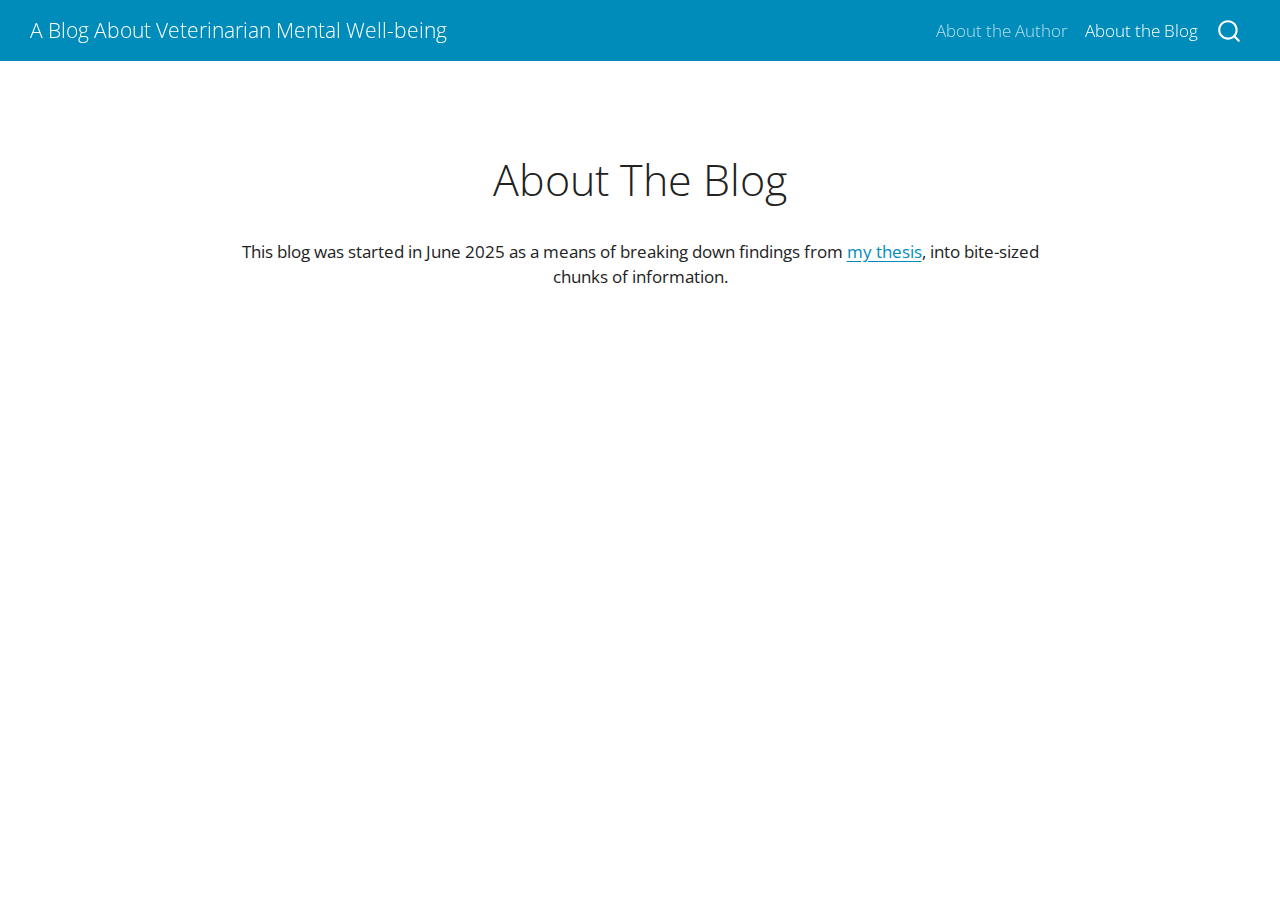
<file: docs/about.html>
<!DOCTYPE html>
<html xmlns="http://www.w3.org/1999/xhtml" lang="en" xml:lang="en"><head>

<meta charset="utf-8">
<meta name="generator" content="quarto-1.5.43">

<meta name="viewport" content="width=device-width, initial-scale=1.0, user-scalable=yes">


<title>A Blog About Veterinarian Mental Well-being – About The Blog</title>
<style>
code{white-space: pre-wrap;}
span.smallcaps{font-variant: small-caps;}
div.columns{display: flex; gap: min(4vw, 1.5em);}
div.column{flex: auto; overflow-x: auto;}
div.hanging-indent{margin-left: 1.5em; text-indent: -1.5em;}
ul.task-list{list-style: none;}
ul.task-list li input[type="checkbox"] {
  width: 0.8em;
  margin: 0 0.8em 0.2em -1em; /* quarto-specific, see https://github.com/quarto-dev/quarto-cli/issues/4556 */ 
  vertical-align: middle;
}
</style>


<script src="site_libs/quarto-nav/quarto-nav.js"></script>
<script src="site_libs/quarto-nav/headroom.min.js"></script>
<script src="site_libs/clipboard/clipboard.min.js"></script>
<script src="site_libs/quarto-search/autocomplete.umd.js"></script>
<script src="site_libs/quarto-search/fuse.min.js"></script>
<script src="site_libs/quarto-search/quarto-search.js"></script>
<meta name="quarto:offset" content="./">
<script src="site_libs/quarto-html/quarto.js"></script>
<script src="site_libs/quarto-html/popper.min.js"></script>
<script src="site_libs/quarto-html/tippy.umd.min.js"></script>
<link href="site_libs/quarto-html/tippy.css" rel="stylesheet">
<link href="site_libs/quarto-html/quarto-syntax-highlighting.css" rel="stylesheet" id="quarto-text-highlighting-styles">
<script src="site_libs/bootstrap/bootstrap.min.js"></script>
<link href="site_libs/bootstrap/bootstrap-icons.css" rel="stylesheet">
<link href="site_libs/bootstrap/bootstrap.min.css" rel="stylesheet" id="quarto-bootstrap" data-mode="light">
<script id="quarto-search-options" type="application/json">{
  "location": "navbar",
  "copy-button": false,
  "collapse-after": 3,
  "panel-placement": "end",
  "type": "overlay",
  "limit": 50,
  "keyboard-shortcut": [
    "f",
    "/",
    "s"
  ],
  "show-item-context": false,
  "language": {
    "search-no-results-text": "No results",
    "search-matching-documents-text": "matching documents",
    "search-copy-link-title": "Copy link to search",
    "search-hide-matches-text": "Hide additional matches",
    "search-more-match-text": "more match in this document",
    "search-more-matches-text": "more matches in this document",
    "search-clear-button-title": "Clear",
    "search-text-placeholder": "",
    "search-detached-cancel-button-title": "Cancel",
    "search-submit-button-title": "Submit",
    "search-label": "Search"
  }
}</script>


<link rel="stylesheet" href="styles.css">
</head>

<body class="nav-fixed fullcontent">

<div id="quarto-search-results"></div>
  <header id="quarto-header" class="headroom fixed-top">
    <nav class="navbar navbar-expand-lg " data-bs-theme="dark">
      <div class="navbar-container container-fluid">
      <div class="navbar-brand-container mx-auto">
    <a class="navbar-brand" href="./index.html">
    <span class="navbar-title">A Blog About Veterinarian Mental Well-being</span>
    </a>
  </div>
            <div id="quarto-search" class="" title="Search"></div>
          <button class="navbar-toggler" type="button" data-bs-toggle="collapse" data-bs-target="#navbarCollapse" aria-controls="navbarCollapse" role="menu" aria-expanded="false" aria-label="Toggle navigation" onclick="if (window.quartoToggleHeadroom) { window.quartoToggleHeadroom(); }">
  <span class="navbar-toggler-icon"></span>
</button>
          <div class="collapse navbar-collapse" id="navbarCollapse">
            <ul class="navbar-nav navbar-nav-scroll ms-auto">
  <li class="nav-item">
    <a class="nav-link" href="https://minnie-kitt.github.io/"> 
<span class="menu-text">About the Author</span></a>
  </li>  
  <li class="nav-item">
    <a class="nav-link active" href="./about.html" aria-current="page"> 
<span class="menu-text">About the Blog</span></a>
  </li>  
</ul>
          </div> <!-- /navcollapse -->
            <div class="quarto-navbar-tools">
</div>
      </div> <!-- /container-fluid -->
    </nav>
</header>
<!-- content -->
<div id="quarto-content" class="quarto-container page-columns page-rows-contents page-layout-article page-navbar">
<!-- sidebar -->
<!-- margin-sidebar -->
    
<!-- main -->
<div class="quarto-about-jolla">
 <header id="title-block-header" class="quarto-title-block default">
<div class="quarto-title">
<h1 class="title">About The Blog</h1>
</div>
<div class="quarto-title-meta">
  </div>
</header><main class="content" id="quarto-document-content">
<p>This blog was started in June 2025 as a means of breaking down findings from <a href="https://hdl.handle.net/10214/29012">my thesis</a>, into bite-sized chunks of information.</p>


</main>  
</div>
 <!-- /main -->
<script id="quarto-html-after-body" type="application/javascript">
window.document.addEventListener("DOMContentLoaded", function (event) {
  const toggleBodyColorMode = (bsSheetEl) => {
    const mode = bsSheetEl.getAttribute("data-mode");
    const bodyEl = window.document.querySelector("body");
    if (mode === "dark") {
      bodyEl.classList.add("quarto-dark");
      bodyEl.classList.remove("quarto-light");
    } else {
      bodyEl.classList.add("quarto-light");
      bodyEl.classList.remove("quarto-dark");
    }
  }
  const toggleBodyColorPrimary = () => {
    const bsSheetEl = window.document.querySelector("link#quarto-bootstrap");
    if (bsSheetEl) {
      toggleBodyColorMode(bsSheetEl);
    }
  }
  toggleBodyColorPrimary();  
  const isCodeAnnotation = (el) => {
    for (const clz of el.classList) {
      if (clz.startsWith('code-annotation-')) {                     
        return true;
      }
    }
    return false;
  }
  const onCopySuccess = function(e) {
    // button target
    const button = e.trigger;
    // don't keep focus
    button.blur();
    // flash "checked"
    button.classList.add('code-copy-button-checked');
    var currentTitle = button.getAttribute("title");
    button.setAttribute("title", "Copied!");
    let tooltip;
    if (window.bootstrap) {
      button.setAttribute("data-bs-toggle", "tooltip");
      button.setAttribute("data-bs-placement", "left");
      button.setAttribute("data-bs-title", "Copied!");
      tooltip = new bootstrap.Tooltip(button, 
        { trigger: "manual", 
          customClass: "code-copy-button-tooltip",
          offset: [0, -8]});
      tooltip.show();    
    }
    setTimeout(function() {
      if (tooltip) {
        tooltip.hide();
        button.removeAttribute("data-bs-title");
        button.removeAttribute("data-bs-toggle");
        button.removeAttribute("data-bs-placement");
      }
      button.setAttribute("title", currentTitle);
      button.classList.remove('code-copy-button-checked');
    }, 1000);
    // clear code selection
    e.clearSelection();
  }
  const getTextToCopy = function(trigger) {
      const codeEl = trigger.previousElementSibling.cloneNode(true);
      for (const childEl of codeEl.children) {
        if (isCodeAnnotation(childEl)) {
          childEl.remove();
        }
      }
      return codeEl.innerText;
  }
  const clipboard = new window.ClipboardJS('.code-copy-button:not([data-in-quarto-modal])', {
    text: getTextToCopy
  });
  clipboard.on('success', onCopySuccess);
  if (window.document.getElementById('quarto-embedded-source-code-modal')) {
    // For code content inside modals, clipBoardJS needs to be initialized with a container option
    // TODO: Check when it could be a function (https://github.com/zenorocha/clipboard.js/issues/860)
    const clipboardModal = new window.ClipboardJS('.code-copy-button[data-in-quarto-modal]', {
      text: getTextToCopy,
      container: window.document.getElementById('quarto-embedded-source-code-modal')
    });
    clipboardModal.on('success', onCopySuccess);
  }
    var localhostRegex = new RegExp(/^(?:http|https):\/\/localhost\:?[0-9]*\//);
    var mailtoRegex = new RegExp(/^mailto:/);
      var filterRegex = new RegExp('/' + window.location.host + '/');
    var isInternal = (href) => {
        return filterRegex.test(href) || localhostRegex.test(href) || mailtoRegex.test(href);
    }
    // Inspect non-navigation links and adorn them if external
 	var links = window.document.querySelectorAll('a[href]:not(.nav-link):not(.navbar-brand):not(.toc-action):not(.sidebar-link):not(.sidebar-item-toggle):not(.pagination-link):not(.no-external):not([aria-hidden]):not(.dropdown-item):not(.quarto-navigation-tool):not(.about-link)');
    for (var i=0; i<links.length; i++) {
      const link = links[i];
      if (!isInternal(link.href)) {
        // undo the damage that might have been done by quarto-nav.js in the case of
        // links that we want to consider external
        if (link.dataset.originalHref !== undefined) {
          link.href = link.dataset.originalHref;
        }
      }
    }
  function tippyHover(el, contentFn, onTriggerFn, onUntriggerFn) {
    const config = {
      allowHTML: true,
      maxWidth: 500,
      delay: 100,
      arrow: false,
      appendTo: function(el) {
          return el.parentElement;
      },
      interactive: true,
      interactiveBorder: 10,
      theme: 'quarto',
      placement: 'bottom-start',
    };
    if (contentFn) {
      config.content = contentFn;
    }
    if (onTriggerFn) {
      config.onTrigger = onTriggerFn;
    }
    if (onUntriggerFn) {
      config.onUntrigger = onUntriggerFn;
    }
    window.tippy(el, config); 
  }
  const noterefs = window.document.querySelectorAll('a[role="doc-noteref"]');
  for (var i=0; i<noterefs.length; i++) {
    const ref = noterefs[i];
    tippyHover(ref, function() {
      // use id or data attribute instead here
      let href = ref.getAttribute('data-footnote-href') || ref.getAttribute('href');
      try { href = new URL(href).hash; } catch {}
      const id = href.replace(/^#\/?/, "");
      const note = window.document.getElementById(id);
      if (note) {
        return note.innerHTML;
      } else {
        return "";
      }
    });
  }
  const xrefs = window.document.querySelectorAll('a.quarto-xref');
  const processXRef = (id, note) => {
    // Strip column container classes
    const stripColumnClz = (el) => {
      el.classList.remove("page-full", "page-columns");
      if (el.children) {
        for (const child of el.children) {
          stripColumnClz(child);
        }
      }
    }
    stripColumnClz(note)
    if (id === null || id.startsWith('sec-')) {
      // Special case sections, only their first couple elements
      const container = document.createElement("div");
      if (note.children && note.children.length > 2) {
        container.appendChild(note.children[0].cloneNode(true));
        for (let i = 1; i < note.children.length; i++) {
          const child = note.children[i];
          if (child.tagName === "P" && child.innerText === "") {
            continue;
          } else {
            container.appendChild(child.cloneNode(true));
            break;
          }
        }
        if (window.Quarto?.typesetMath) {
          window.Quarto.typesetMath(container);
        }
        return container.innerHTML
      } else {
        if (window.Quarto?.typesetMath) {
          window.Quarto.typesetMath(note);
        }
        return note.innerHTML;
      }
    } else {
      // Remove any anchor links if they are present
      const anchorLink = note.querySelector('a.anchorjs-link');
      if (anchorLink) {
        anchorLink.remove();
      }
      if (window.Quarto?.typesetMath) {
        window.Quarto.typesetMath(note);
      }
      // TODO in 1.5, we should make sure this works without a callout special case
      if (note.classList.contains("callout")) {
        return note.outerHTML;
      } else {
        return note.innerHTML;
      }
    }
  }
  for (var i=0; i<xrefs.length; i++) {
    const xref = xrefs[i];
    tippyHover(xref, undefined, function(instance) {
      instance.disable();
      let url = xref.getAttribute('href');
      let hash = undefined; 
      if (url.startsWith('#')) {
        hash = url;
      } else {
        try { hash = new URL(url).hash; } catch {}
      }
      if (hash) {
        const id = hash.replace(/^#\/?/, "");
        const note = window.document.getElementById(id);
        if (note !== null) {
          try {
            const html = processXRef(id, note.cloneNode(true));
            instance.setContent(html);
          } finally {
            instance.enable();
            instance.show();
          }
        } else {
          // See if we can fetch this
          fetch(url.split('#')[0])
          .then(res => res.text())
          .then(html => {
            const parser = new DOMParser();
            const htmlDoc = parser.parseFromString(html, "text/html");
            const note = htmlDoc.getElementById(id);
            if (note !== null) {
              const html = processXRef(id, note);
              instance.setContent(html);
            } 
          }).finally(() => {
            instance.enable();
            instance.show();
          });
        }
      } else {
        // See if we can fetch a full url (with no hash to target)
        // This is a special case and we should probably do some content thinning / targeting
        fetch(url)
        .then(res => res.text())
        .then(html => {
          const parser = new DOMParser();
          const htmlDoc = parser.parseFromString(html, "text/html");
          const note = htmlDoc.querySelector('main.content');
          if (note !== null) {
            // This should only happen for chapter cross references
            // (since there is no id in the URL)
            // remove the first header
            if (note.children.length > 0 && note.children[0].tagName === "HEADER") {
              note.children[0].remove();
            }
            const html = processXRef(null, note);
            instance.setContent(html);
          } 
        }).finally(() => {
          instance.enable();
          instance.show();
        });
      }
    }, function(instance) {
    });
  }
      let selectedAnnoteEl;
      const selectorForAnnotation = ( cell, annotation) => {
        let cellAttr = 'data-code-cell="' + cell + '"';
        let lineAttr = 'data-code-annotation="' +  annotation + '"';
        const selector = 'span[' + cellAttr + '][' + lineAttr + ']';
        return selector;
      }
      const selectCodeLines = (annoteEl) => {
        const doc = window.document;
        const targetCell = annoteEl.getAttribute("data-target-cell");
        const targetAnnotation = annoteEl.getAttribute("data-target-annotation");
        const annoteSpan = window.document.querySelector(selectorForAnnotation(targetCell, targetAnnotation));
        const lines = annoteSpan.getAttribute("data-code-lines").split(",");
        const lineIds = lines.map((line) => {
          return targetCell + "-" + line;
        })
        let top = null;
        let height = null;
        let parent = null;
        if (lineIds.length > 0) {
            //compute the position of the single el (top and bottom and make a div)
            const el = window.document.getElementById(lineIds[0]);
            top = el.offsetTop;
            height = el.offsetHeight;
            parent = el.parentElement.parentElement;
          if (lineIds.length > 1) {
            const lastEl = window.document.getElementById(lineIds[lineIds.length - 1]);
            const bottom = lastEl.offsetTop + lastEl.offsetHeight;
            height = bottom - top;
          }
          if (top !== null && height !== null && parent !== null) {
            // cook up a div (if necessary) and position it 
            let div = window.document.getElementById("code-annotation-line-highlight");
            if (div === null) {
              div = window.document.createElement("div");
              div.setAttribute("id", "code-annotation-line-highlight");
              div.style.position = 'absolute';
              parent.appendChild(div);
            }
            div.style.top = top - 2 + "px";
            div.style.height = height + 4 + "px";
            div.style.left = 0;
            let gutterDiv = window.document.getElementById("code-annotation-line-highlight-gutter");
            if (gutterDiv === null) {
              gutterDiv = window.document.createElement("div");
              gutterDiv.setAttribute("id", "code-annotation-line-highlight-gutter");
              gutterDiv.style.position = 'absolute';
              const codeCell = window.document.getElementById(targetCell);
              const gutter = codeCell.querySelector('.code-annotation-gutter');
              gutter.appendChild(gutterDiv);
            }
            gutterDiv.style.top = top - 2 + "px";
            gutterDiv.style.height = height + 4 + "px";
          }
          selectedAnnoteEl = annoteEl;
        }
      };
      const unselectCodeLines = () => {
        const elementsIds = ["code-annotation-line-highlight", "code-annotation-line-highlight-gutter"];
        elementsIds.forEach((elId) => {
          const div = window.document.getElementById(elId);
          if (div) {
            div.remove();
          }
        });
        selectedAnnoteEl = undefined;
      };
        // Handle positioning of the toggle
    window.addEventListener(
      "resize",
      throttle(() => {
        elRect = undefined;
        if (selectedAnnoteEl) {
          selectCodeLines(selectedAnnoteEl);
        }
      }, 10)
    );
    function throttle(fn, ms) {
    let throttle = false;
    let timer;
      return (...args) => {
        if(!throttle) { // first call gets through
            fn.apply(this, args);
            throttle = true;
        } else { // all the others get throttled
            if(timer) clearTimeout(timer); // cancel #2
            timer = setTimeout(() => {
              fn.apply(this, args);
              timer = throttle = false;
            }, ms);
        }
      };
    }
      // Attach click handler to the DT
      const annoteDls = window.document.querySelectorAll('dt[data-target-cell]');
      for (const annoteDlNode of annoteDls) {
        annoteDlNode.addEventListener('click', (event) => {
          const clickedEl = event.target;
          if (clickedEl !== selectedAnnoteEl) {
            unselectCodeLines();
            const activeEl = window.document.querySelector('dt[data-target-cell].code-annotation-active');
            if (activeEl) {
              activeEl.classList.remove('code-annotation-active');
            }
            selectCodeLines(clickedEl);
            clickedEl.classList.add('code-annotation-active');
          } else {
            // Unselect the line
            unselectCodeLines();
            clickedEl.classList.remove('code-annotation-active');
          }
        });
      }
  const findCites = (el) => {
    const parentEl = el.parentElement;
    if (parentEl) {
      const cites = parentEl.dataset.cites;
      if (cites) {
        return {
          el,
          cites: cites.split(' ')
        };
      } else {
        return findCites(el.parentElement)
      }
    } else {
      return undefined;
    }
  };
  var bibliorefs = window.document.querySelectorAll('a[role="doc-biblioref"]');
  for (var i=0; i<bibliorefs.length; i++) {
    const ref = bibliorefs[i];
    const citeInfo = findCites(ref);
    if (citeInfo) {
      tippyHover(citeInfo.el, function() {
        var popup = window.document.createElement('div');
        citeInfo.cites.forEach(function(cite) {
          var citeDiv = window.document.createElement('div');
          citeDiv.classList.add('hanging-indent');
          citeDiv.classList.add('csl-entry');
          var biblioDiv = window.document.getElementById('ref-' + cite);
          if (biblioDiv) {
            citeDiv.innerHTML = biblioDiv.innerHTML;
          }
          popup.appendChild(citeDiv);
        });
        return popup.innerHTML;
      });
    }
  }
});
</script>
</div> <!-- /content -->




</body></html>
</file>
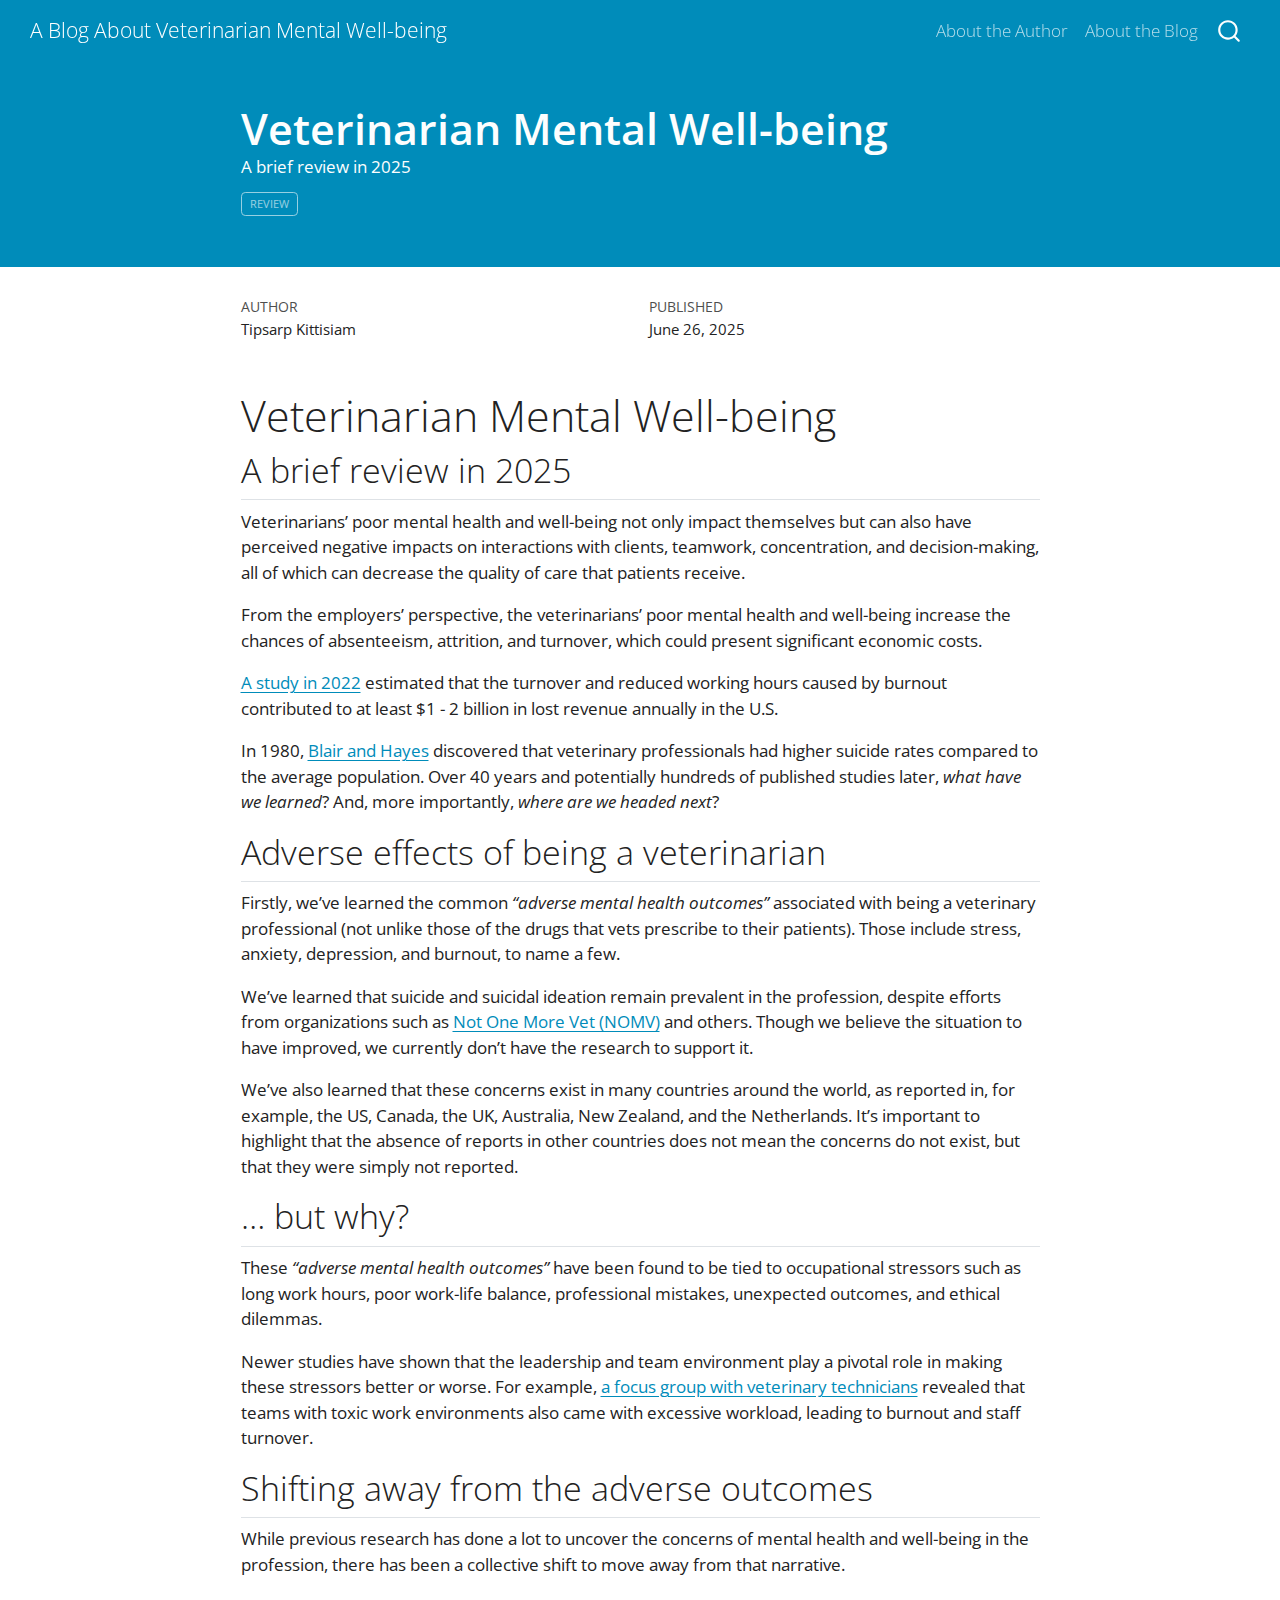
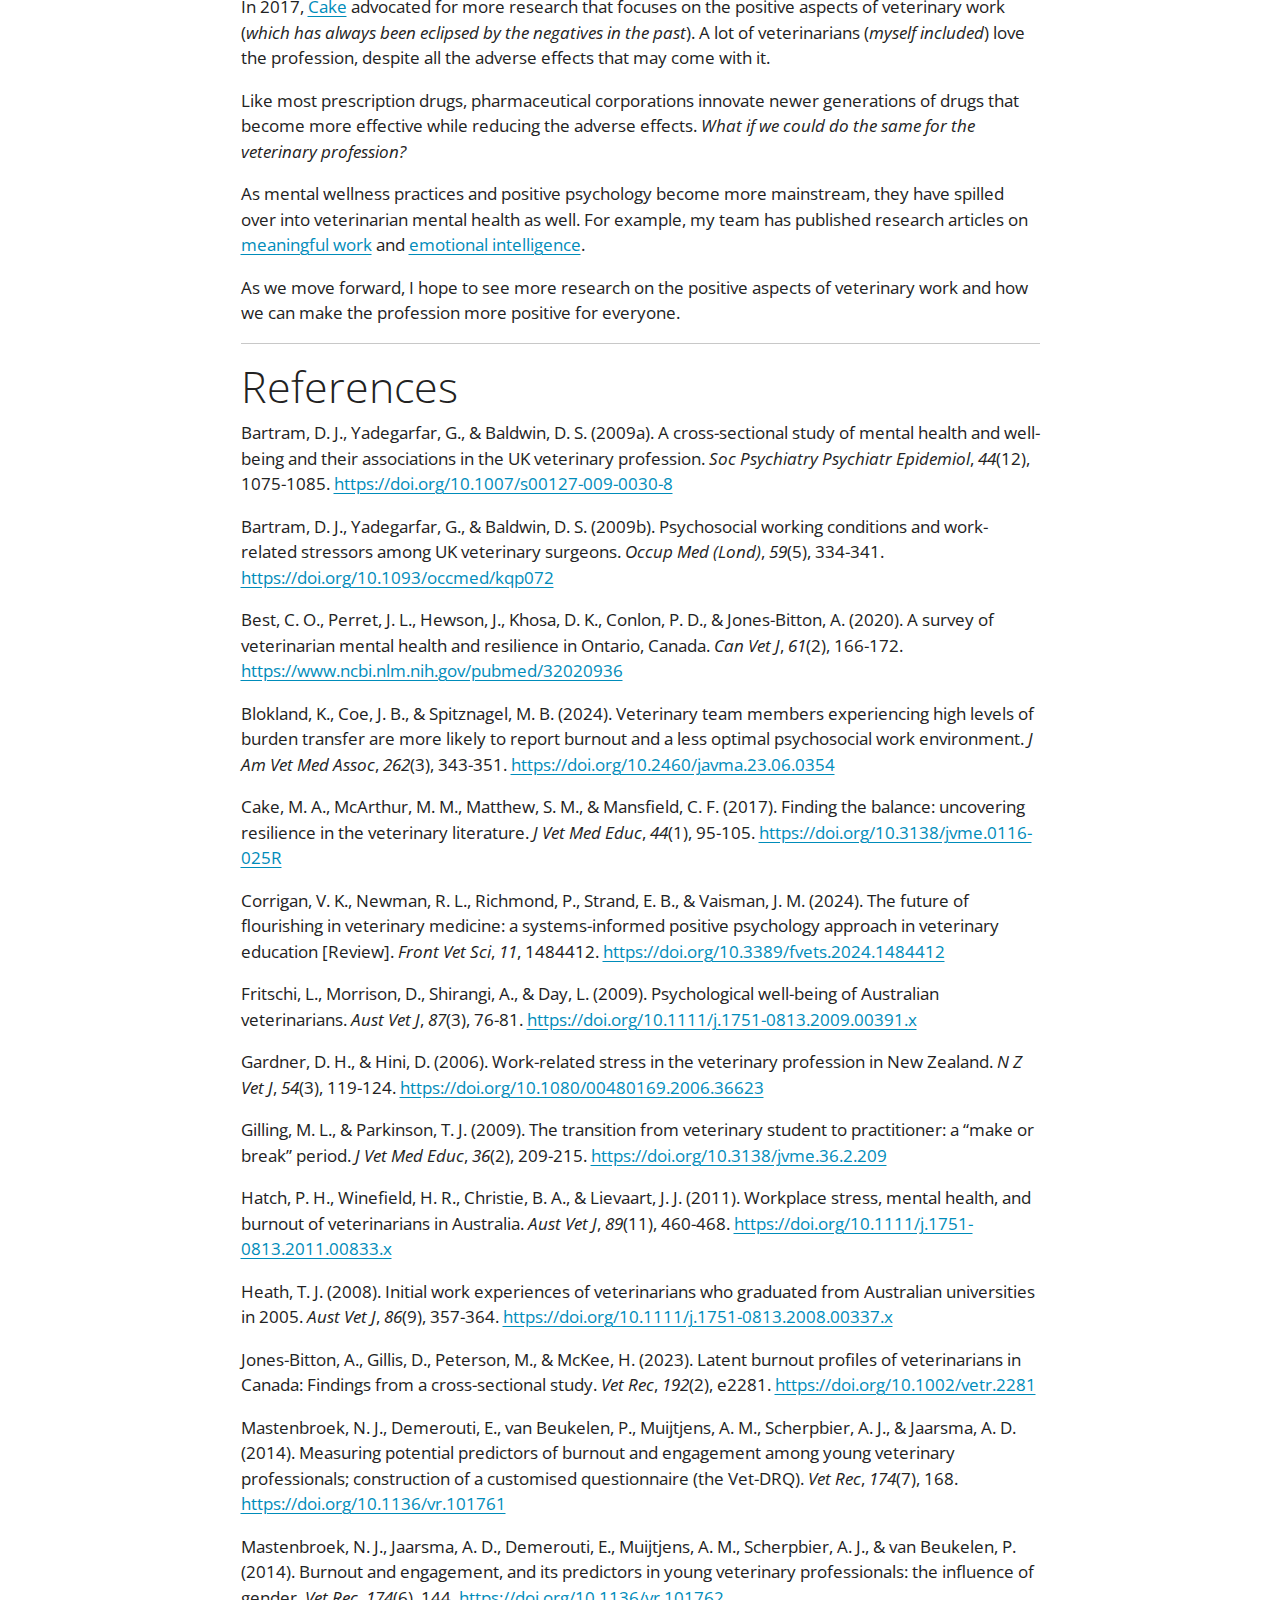
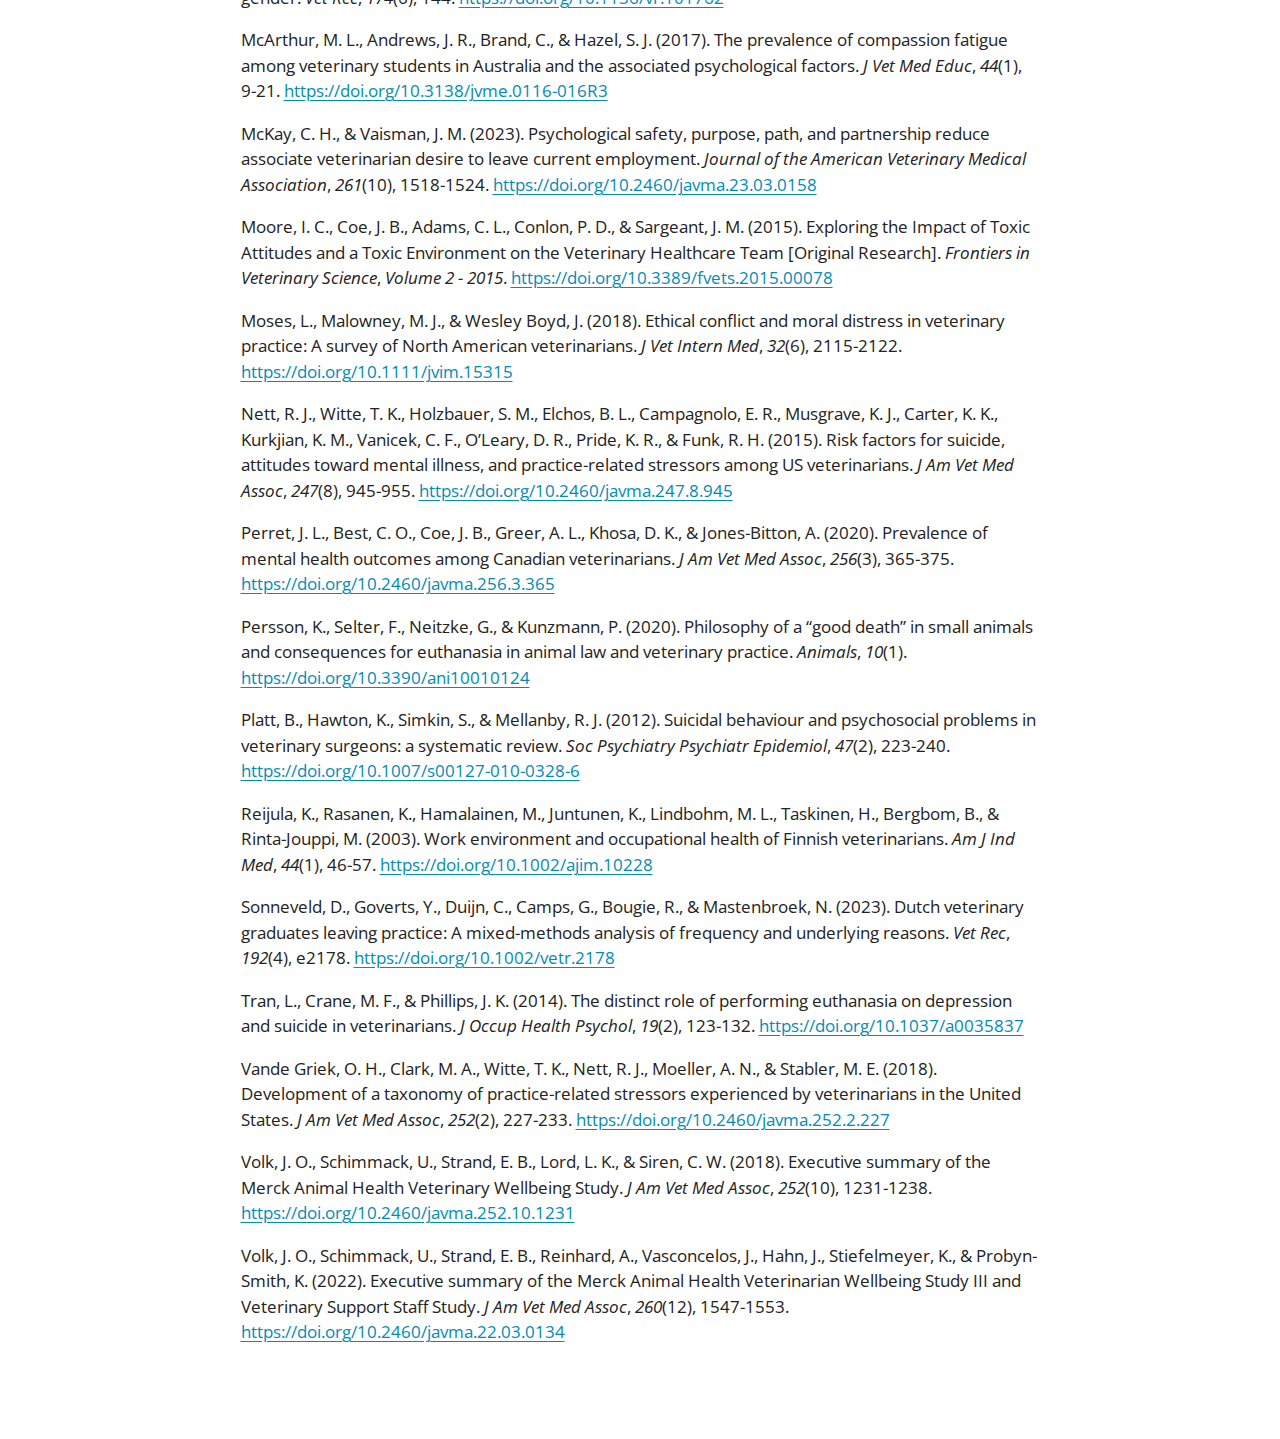
<file: docs/posts/20250626.html>
<!DOCTYPE html>
<html xmlns="http://www.w3.org/1999/xhtml" lang="en" xml:lang="en"><head>

<meta charset="utf-8">
<meta name="generator" content="quarto-1.5.43">

<meta name="viewport" content="width=device-width, initial-scale=1.0, user-scalable=yes">

<meta name="author" content="Tipsarp Kittisiam">
<meta name="dcterms.date" content="2025-06-26">
<meta name="description" content="A brief review in 2025">

<title>A Blog About Veterinarian Mental Well-being – Veterinarian Mental Well-being</title>
<style>
code{white-space: pre-wrap;}
span.smallcaps{font-variant: small-caps;}
div.columns{display: flex; gap: min(4vw, 1.5em);}
div.column{flex: auto; overflow-x: auto;}
div.hanging-indent{margin-left: 1.5em; text-indent: -1.5em;}
ul.task-list{list-style: none;}
ul.task-list li input[type="checkbox"] {
  width: 0.8em;
  margin: 0 0.8em 0.2em -1em; /* quarto-specific, see https://github.com/quarto-dev/quarto-cli/issues/4556 */ 
  vertical-align: middle;
}
</style>


<script src="../site_libs/quarto-nav/quarto-nav.js"></script>
<script src="../site_libs/quarto-nav/headroom.min.js"></script>
<script src="../site_libs/clipboard/clipboard.min.js"></script>
<script src="../site_libs/quarto-search/autocomplete.umd.js"></script>
<script src="../site_libs/quarto-search/fuse.min.js"></script>
<script src="../site_libs/quarto-search/quarto-search.js"></script>
<meta name="quarto:offset" content="../">
<script src="../site_libs/quarto-html/quarto.js"></script>
<script src="../site_libs/quarto-html/popper.min.js"></script>
<script src="../site_libs/quarto-html/tippy.umd.min.js"></script>
<script src="../site_libs/quarto-html/anchor.min.js"></script>
<link href="../site_libs/quarto-html/tippy.css" rel="stylesheet">
<link href="../site_libs/quarto-html/quarto-syntax-highlighting.css" rel="stylesheet" id="quarto-text-highlighting-styles">
<script src="../site_libs/bootstrap/bootstrap.min.js"></script>
<link href="../site_libs/bootstrap/bootstrap-icons.css" rel="stylesheet">
<link href="../site_libs/bootstrap/bootstrap.min.css" rel="stylesheet" id="quarto-bootstrap" data-mode="light">
<script id="quarto-search-options" type="application/json">{
  "location": "navbar",
  "copy-button": false,
  "collapse-after": 3,
  "panel-placement": "end",
  "type": "overlay",
  "limit": 50,
  "keyboard-shortcut": [
    "f",
    "/",
    "s"
  ],
  "show-item-context": false,
  "language": {
    "search-no-results-text": "No results",
    "search-matching-documents-text": "matching documents",
    "search-copy-link-title": "Copy link to search",
    "search-hide-matches-text": "Hide additional matches",
    "search-more-match-text": "more match in this document",
    "search-more-matches-text": "more matches in this document",
    "search-clear-button-title": "Clear",
    "search-text-placeholder": "",
    "search-detached-cancel-button-title": "Cancel",
    "search-submit-button-title": "Submit",
    "search-label": "Search"
  }
}</script>


<link rel="stylesheet" href="../styles.css">
</head>

<body class="nav-fixed fullcontent">

<div id="quarto-search-results"></div>
  <header id="quarto-header" class="headroom fixed-top quarto-banner">
    <nav class="navbar navbar-expand-lg " data-bs-theme="dark">
      <div class="navbar-container container-fluid">
      <div class="navbar-brand-container mx-auto">
    <a class="navbar-brand" href="../index.html">
    <span class="navbar-title">A Blog About Veterinarian Mental Well-being</span>
    </a>
  </div>
            <div id="quarto-search" class="" title="Search"></div>
          <button class="navbar-toggler" type="button" data-bs-toggle="collapse" data-bs-target="#navbarCollapse" aria-controls="navbarCollapse" role="menu" aria-expanded="false" aria-label="Toggle navigation" onclick="if (window.quartoToggleHeadroom) { window.quartoToggleHeadroom(); }">
  <span class="navbar-toggler-icon"></span>
</button>
          <div class="collapse navbar-collapse" id="navbarCollapse">
            <ul class="navbar-nav navbar-nav-scroll ms-auto">
  <li class="nav-item">
    <a class="nav-link" href="https://minnie-kitt.github.io/"> 
<span class="menu-text">About the Author</span></a>
  </li>  
  <li class="nav-item">
    <a class="nav-link" href="../about.html"> 
<span class="menu-text">About the Blog</span></a>
  </li>  
</ul>
          </div> <!-- /navcollapse -->
            <div class="quarto-navbar-tools">
</div>
      </div> <!-- /container-fluid -->
    </nav>
</header>
<!-- content -->
<header id="title-block-header" class="quarto-title-block default page-columns page-full">
  <div class="quarto-title-banner page-columns page-full">
    <div class="quarto-title column-body">
      <h1 class="title">Veterinarian Mental Well-being</h1>
                  <div>
        <div class="description">
          A brief review in 2025
        </div>
      </div>
                          <div class="quarto-categories">
                <div class="quarto-category">review</div>
              </div>
                  </div>
  </div>
    
  
  <div class="quarto-title-meta">

      <div>
      <div class="quarto-title-meta-heading">Author</div>
      <div class="quarto-title-meta-contents">
               <p>Tipsarp Kittisiam </p>
            </div>
    </div>
      
      <div>
      <div class="quarto-title-meta-heading">Published</div>
      <div class="quarto-title-meta-contents">
        <p class="date">June 26, 2025</p>
      </div>
    </div>
    
      
    </div>
    
  
  </header><div id="quarto-content" class="quarto-container page-columns page-rows-contents page-layout-article page-navbar">
<!-- sidebar -->
<!-- margin-sidebar -->
    
<!-- main -->
<main class="content quarto-banner-title-block" id="quarto-document-content">





<section id="veterinarian-mental-well-being" class="level1">
<h1>Veterinarian Mental Well-being</h1>
<section id="a-brief-review-in-2025" class="level2">
<h2 class="anchored" data-anchor-id="a-brief-review-in-2025">A brief review in 2025</h2>
<p>Veterinarians’ poor mental health and well-being not only impact themselves but can also have perceived negative impacts on interactions with clients, teamwork, concentration, and decision-making, all of which can decrease the quality of care that patients receive.</p>
<p>From the employers’ perspective, the veterinarians’ poor mental health and well-being increase the chances of absenteeism, attrition, and turnover, which could present significant economic costs.</p>
<p><a href="https://doi.org/10.3389/fvets.2022.814104">A study in 2022</a> estimated that the turnover and reduced working hours caused by burnout contributed to at least $1 - 2 billion in lost revenue annually in the U.S.</p>
<p>In 1980, <a href="https://doi.org/10.1002/ijc.2910250203">Blair and Hayes</a> discovered that veterinary professionals had higher suicide rates compared to the average population. Over 40 years and potentially hundreds of published studies later, <em>what have we learned</em>? And, more importantly, <em>where are we headed next</em>?</p>
</section>
<section id="adverse-effects-of-being-a-veterinarian" class="level2">
<h2 class="anchored" data-anchor-id="adverse-effects-of-being-a-veterinarian">Adverse effects of being a veterinarian</h2>
<p>Firstly, we’ve learned the common <em>“adverse mental health outcomes”</em> associated with being a veterinary professional (not unlike those of the drugs that vets prescribe to their patients). Those include stress, anxiety, depression, and burnout, to name a few.</p>
<p>We’ve learned that suicide and suicidal ideation remain prevalent in the profession, despite efforts from organizations such as <a href="https://nomv.org/">Not One More Vet (NOMV)</a> and others. Though we believe the situation to have improved, we currently don’t have the research to support it.</p>
<p>We’ve also learned that these concerns exist in many countries around the world, as reported in, for example, the US, Canada, the UK, Australia, New Zealand, and the Netherlands. It’s important to highlight that the absence of reports in other countries does not mean the concerns do not exist, but that they were simply not reported.</p>
</section>
<section id="but-why" class="level2">
<h2 class="anchored" data-anchor-id="but-why">… but why?</h2>
<p>These <em>“adverse mental health outcomes”</em> have been found to be tied to occupational stressors such as long work hours, poor work-life balance, professional mistakes, unexpected outcomes, and ethical dilemmas.</p>
<p>Newer studies have shown that the leadership and team environment play a pivotal role in making these stressors better or worse. For example, <a href="https://doi.org/10.3389/fvets.2015.00078">a focus group with veterinary technicians</a> revealed that teams with toxic work environments also came with excessive workload, leading to burnout and staff turnover.</p>
</section>
<section id="shifting-away-from-the-adverse-outcomes" class="level2">
<h2 class="anchored" data-anchor-id="shifting-away-from-the-adverse-outcomes">Shifting away from the adverse outcomes</h2>
<p>While previous research has done a lot to uncover the concerns of mental health and well-being in the profession, there has been a collective shift to move away from that narrative.</p>
<p>In 2017, <a href="https://doi.org/10.3138/jvme.0116-025R">Cake</a> advocated for more research that focuses on the positive aspects of veterinary work (<em>which has always been eclipsed by the negatives in the past</em>). A lot of veterinarians (<em>myself included</em>) love the profession, despite all the adverse effects that may come with it.</p>
<p>Like most prescription drugs, pharmaceutical corporations innovate newer generations of drugs that become more effective while reducing the adverse effects. <em>What if we could do the same for the veterinary profession?</em></p>
<p>As mental wellness practices and positive psychology become more mainstream, they have spilled over into veterinarian mental health as well. For example, my team has published research articles on <a href="https://doi.org/10.3389/fvets.2025.1595949">meaningful work</a> and <a href="https://doi.org/10.1002/vetr.5599">emotional intelligence</a>.</p>
<p>As we move forward, I hope to see more research on the positive aspects of veterinary work and how we can make the profession more positive for everyone.</p>
<hr>
</section>
</section>
<section id="references" class="level1">
<h1>References</h1>
<p>Bartram, D. J., Yadegarfar, G., &amp; Baldwin, D. S. (2009a). A cross-sectional study of mental health and well-being and their associations in the UK veterinary profession. <em>Soc Psychiatry Psychiatr Epidemiol</em>, <em>44</em>(12), 1075-1085. <a href="https://doi.org/10.1007/s00127-009-0030-8" class="uri">https://doi.org/10.1007/s00127-009-0030-8</a></p>
<p>Bartram, D. J., Yadegarfar, G., &amp; Baldwin, D. S. (2009b). Psychosocial working conditions and work-related stressors among UK veterinary surgeons. <em>Occup Med (Lond)</em>, <em>59</em>(5), 334-341. <a href="https://doi.org/10.1093/occmed/kqp072" class="uri">https://doi.org/10.1093/occmed/kqp072</a></p>
<p>Best, C. O., Perret, J. L., Hewson, J., Khosa, D. K., Conlon, P. D., &amp; Jones-Bitton, A. (2020). A survey of veterinarian mental health and resilience in Ontario, Canada. <em>Can Vet J</em>, <em>61</em>(2), 166-172. <a href="https://www.ncbi.nlm.nih.gov/pubmed/32020936" class="uri">https://www.ncbi.nlm.nih.gov/pubmed/32020936</a></p>
<p>Blokland, K., Coe, J. B., &amp; Spitznagel, M. B. (2024). Veterinary team members experiencing high levels of burden transfer are more likely to report burnout and a less optimal psychosocial work environment. <em>J Am Vet Med Assoc</em>, <em>262</em>(3), 343-351. <a href="https://doi.org/10.2460/javma.23.06.0354" class="uri">https://doi.org/10.2460/javma.23.06.0354</a></p>
<p>Cake, M. A., McArthur, M. M., Matthew, S. M., &amp; Mansfield, C. F. (2017). Finding the balance: uncovering resilience in the veterinary literature. <em>J Vet Med Educ</em>, <em>44</em>(1), 95-105. <a href="https://doi.org/10.3138/jvme.0116-025R" class="uri">https://doi.org/10.3138/jvme.0116-025R</a></p>
<p>Corrigan, V. K., Newman, R. L., Richmond, P., Strand, E. B., &amp; Vaisman, J. M. (2024). The future of flourishing in veterinary medicine: a systems-informed positive psychology approach in veterinary education [Review]. <em>Front Vet Sci</em>, <em>11</em>, 1484412. <a href="https://doi.org/10.3389/fvets.2024.1484412" class="uri">https://doi.org/10.3389/fvets.2024.1484412</a></p>
<p>Fritschi, L., Morrison, D., Shirangi, A., &amp; Day, L. (2009). Psychological well-being of Australian veterinarians. <em>Aust Vet J</em>, <em>87</em>(3), 76-81. <a href="https://doi.org/10.1111/j.1751-0813.2009.00391.x" class="uri">https://doi.org/10.1111/j.1751-0813.2009.00391.x</a></p>
<p>Gardner, D. H., &amp; Hini, D. (2006). Work-related stress in the veterinary profession in New Zealand. <em>N Z Vet J</em>, <em>54</em>(3), 119-124. <a href="https://doi.org/10.1080/00480169.2006.36623" class="uri">https://doi.org/10.1080/00480169.2006.36623</a></p>
<p>Gilling, M. L., &amp; Parkinson, T. J. (2009). The transition from veterinary student to practitioner: a “make or break” period. <em>J Vet Med Educ</em>, <em>36</em>(2), 209-215. <a href="https://doi.org/10.3138/jvme.36.2.209" class="uri">https://doi.org/10.3138/jvme.36.2.209</a></p>
<p>Hatch, P. H., Winefield, H. R., Christie, B. A., &amp; Lievaart, J. J. (2011). Workplace stress, mental health, and burnout of veterinarians in Australia. <em>Aust Vet J</em>, <em>89</em>(11), 460-468. <a href="https://doi.org/10.1111/j.1751-0813.2011.00833.x" class="uri">https://doi.org/10.1111/j.1751-0813.2011.00833.x</a></p>
<p>Heath, T. J. (2008). Initial work experiences of veterinarians who graduated from Australian universities in 2005. <em>Aust Vet J</em>, <em>86</em>(9), 357-364. <a href="https://doi.org/10.1111/j.1751-0813.2008.00337.x" class="uri">https://doi.org/10.1111/j.1751-0813.2008.00337.x</a></p>
<p>Jones-Bitton, A., Gillis, D., Peterson, M., &amp; McKee, H. (2023). Latent burnout profiles of veterinarians in Canada: Findings from a cross-sectional study. <em>Vet Rec</em>, <em>192</em>(2), e2281. <a href="https://doi.org/10.1002/vetr.2281" class="uri">https://doi.org/10.1002/vetr.2281</a></p>
<p>Mastenbroek, N. J., Demerouti, E., van Beukelen, P., Muijtjens, A. M., Scherpbier, A. J., &amp; Jaarsma, A. D. (2014). Measuring potential predictors of burnout and engagement among young veterinary professionals; construction of a customised questionnaire (the Vet-DRQ). <em>Vet Rec</em>, <em>174</em>(7), 168. <a href="https://doi.org/10.1136/vr.101761" class="uri">https://doi.org/10.1136/vr.101761</a></p>
<p>Mastenbroek, N. J., Jaarsma, A. D., Demerouti, E., Muijtjens, A. M., Scherpbier, A. J., &amp; van Beukelen, P. (2014). Burnout and engagement, and its predictors in young veterinary professionals: the influence of gender. <em>Vet Rec</em>, <em>174</em>(6), 144. <a href="https://doi.org/10.1136/vr.101762" class="uri">https://doi.org/10.1136/vr.101762</a></p>
<p>McArthur, M. L., Andrews, J. R., Brand, C., &amp; Hazel, S. J. (2017). The prevalence of compassion fatigue among veterinary students in Australia and the associated psychological factors. <em>J Vet Med Educ</em>, <em>44</em>(1), 9-21. <a href="https://doi.org/10.3138/jvme.0116-016R3" class="uri">https://doi.org/10.3138/jvme.0116-016R3</a></p>
<p>McKay, C. H., &amp; Vaisman, J. M. (2023). Psychological safety, purpose, path, and partnership reduce associate veterinarian desire to leave current employment. <em>Journal of the American Veterinary Medical Association</em>, <em>261</em>(10), 1518-1524. <a href="https://doi.org/10.2460/javma.23.03.0158" class="uri">https://doi.org/10.2460/javma.23.03.0158</a></p>
<p>Moore, I. C., Coe, J. B., Adams, C. L., Conlon, P. D., &amp; Sargeant, J. M. (2015). Exploring the Impact of Toxic Attitudes and a Toxic Environment on the Veterinary Healthcare Team [Original Research]. <em>Frontiers in Veterinary Science</em>, <em>Volume 2 - 2015</em>. <a href="https://doi.org/10.3389/fvets.2015.00078" class="uri">https://doi.org/10.3389/fvets.2015.00078</a></p>
<p>Moses, L., Malowney, M. J., &amp; Wesley Boyd, J. (2018). Ethical conflict and moral distress in veterinary practice: A survey of North American veterinarians. <em>J Vet Intern Med</em>, <em>32</em>(6), 2115-2122. <a href="https://doi.org/10.1111/jvim.15315" class="uri">https://doi.org/10.1111/jvim.15315</a></p>
<p>Nett, R. J., Witte, T. K., Holzbauer, S. M., Elchos, B. L., Campagnolo, E. R., Musgrave, K. J., Carter, K. K., Kurkjian, K. M., Vanicek, C. F., O’Leary, D. R., Pride, K. R., &amp; Funk, R. H. (2015). Risk factors for suicide, attitudes toward mental illness, and practice-related stressors among US veterinarians. <em>J Am Vet Med Assoc</em>, <em>247</em>(8), 945-955. <a href="https://doi.org/10.2460/javma.247.8.945" class="uri">https://doi.org/10.2460/javma.247.8.945</a></p>
<p>Perret, J. L., Best, C. O., Coe, J. B., Greer, A. L., Khosa, D. K., &amp; Jones-Bitton, A. (2020). Prevalence of mental health outcomes among Canadian veterinarians. <em>J Am Vet Med Assoc</em>, <em>256</em>(3), 365-375. <a href="https://doi.org/10.2460/javma.256.3.365" class="uri">https://doi.org/10.2460/javma.256.3.365</a></p>
<p>Persson, K., Selter, F., Neitzke, G., &amp; Kunzmann, P. (2020). Philosophy of a “good death” in small animals and consequences for euthanasia in animal law and veterinary practice. <em>Animals</em>, <em>10</em>(1). <a href="https://doi.org/10.3390/ani10010124" class="uri">https://doi.org/10.3390/ani10010124</a></p>
<p>Platt, B., Hawton, K., Simkin, S., &amp; Mellanby, R. J. (2012). Suicidal behaviour and psychosocial problems in veterinary surgeons: a systematic review. <em>Soc Psychiatry Psychiatr Epidemiol</em>, <em>47</em>(2), 223-240. <a href="https://doi.org/10.1007/s00127-010-0328-6" class="uri">https://doi.org/10.1007/s00127-010-0328-6</a></p>
<p>Reijula, K., Rasanen, K., Hamalainen, M., Juntunen, K., Lindbohm, M. L., Taskinen, H., Bergbom, B., &amp; Rinta-Jouppi, M. (2003). Work environment and occupational health of Finnish veterinarians. <em>Am J Ind Med</em>, <em>44</em>(1), 46-57. <a href="https://doi.org/10.1002/ajim.10228" class="uri">https://doi.org/10.1002/ajim.10228</a></p>
<p>Sonneveld, D., Goverts, Y., Duijn, C., Camps, G., Bougie, R., &amp; Mastenbroek, N. (2023). Dutch veterinary graduates leaving practice: A mixed-methods analysis of frequency and underlying reasons. <em>Vet Rec</em>, <em>192</em>(4), e2178. <a href="https://doi.org/10.1002/vetr.2178" class="uri">https://doi.org/10.1002/vetr.2178</a></p>
<p>Tran, L., Crane, M. F., &amp; Phillips, J. K. (2014). The distinct role of performing euthanasia on depression and suicide in veterinarians. <em>J Occup Health Psychol</em>, <em>19</em>(2), 123-132. <a href="https://doi.org/10.1037/a0035837" class="uri">https://doi.org/10.1037/a0035837</a></p>
<p>Vande Griek, O. H., Clark, M. A., Witte, T. K., Nett, R. J., Moeller, A. N., &amp; Stabler, M. E. (2018). Development of a taxonomy of practice-related stressors experienced by veterinarians in the United States. <em>J Am Vet Med Assoc</em>, <em>252</em>(2), 227-233. <a href="https://doi.org/10.2460/javma.252.2.227" class="uri">https://doi.org/10.2460/javma.252.2.227</a></p>
<p>Volk, J. O., Schimmack, U., Strand, E. B., Lord, L. K., &amp; Siren, C. W. (2018). Executive summary of the Merck Animal Health Veterinary Wellbeing Study. <em>J Am Vet Med Assoc</em>, <em>252</em>(10), 1231-1238. <a href="https://doi.org/10.2460/javma.252.10.1231" class="uri">https://doi.org/10.2460/javma.252.10.1231</a></p>
<p>Volk, J. O., Schimmack, U., Strand, E. B., Reinhard, A., Vasconcelos, J., Hahn, J., Stiefelmeyer, K., &amp; Probyn-Smith, K. (2022). Executive summary of the Merck Animal Health Veterinarian Wellbeing Study III and Veterinary Support Staff Study. <em>J Am Vet Med Assoc</em>, <em>260</em>(12), 1547-1553. <a href="https://doi.org/10.2460/javma.22.03.0134" class="uri">https://doi.org/10.2460/javma.22.03.0134</a></p>


</section>

</main> <!-- /main -->
<script id="quarto-html-after-body" type="application/javascript">
window.document.addEventListener("DOMContentLoaded", function (event) {
  const toggleBodyColorMode = (bsSheetEl) => {
    const mode = bsSheetEl.getAttribute("data-mode");
    const bodyEl = window.document.querySelector("body");
    if (mode === "dark") {
      bodyEl.classList.add("quarto-dark");
      bodyEl.classList.remove("quarto-light");
    } else {
      bodyEl.classList.add("quarto-light");
      bodyEl.classList.remove("quarto-dark");
    }
  }
  const toggleBodyColorPrimary = () => {
    const bsSheetEl = window.document.querySelector("link#quarto-bootstrap");
    if (bsSheetEl) {
      toggleBodyColorMode(bsSheetEl);
    }
  }
  toggleBodyColorPrimary();  
  const icon = "";
  const anchorJS = new window.AnchorJS();
  anchorJS.options = {
    placement: 'right',
    icon: icon
  };
  anchorJS.add('.anchored');
  const isCodeAnnotation = (el) => {
    for (const clz of el.classList) {
      if (clz.startsWith('code-annotation-')) {                     
        return true;
      }
    }
    return false;
  }
  const onCopySuccess = function(e) {
    // button target
    const button = e.trigger;
    // don't keep focus
    button.blur();
    // flash "checked"
    button.classList.add('code-copy-button-checked');
    var currentTitle = button.getAttribute("title");
    button.setAttribute("title", "Copied!");
    let tooltip;
    if (window.bootstrap) {
      button.setAttribute("data-bs-toggle", "tooltip");
      button.setAttribute("data-bs-placement", "left");
      button.setAttribute("data-bs-title", "Copied!");
      tooltip = new bootstrap.Tooltip(button, 
        { trigger: "manual", 
          customClass: "code-copy-button-tooltip",
          offset: [0, -8]});
      tooltip.show();    
    }
    setTimeout(function() {
      if (tooltip) {
        tooltip.hide();
        button.removeAttribute("data-bs-title");
        button.removeAttribute("data-bs-toggle");
        button.removeAttribute("data-bs-placement");
      }
      button.setAttribute("title", currentTitle);
      button.classList.remove('code-copy-button-checked');
    }, 1000);
    // clear code selection
    e.clearSelection();
  }
  const getTextToCopy = function(trigger) {
      const codeEl = trigger.previousElementSibling.cloneNode(true);
      for (const childEl of codeEl.children) {
        if (isCodeAnnotation(childEl)) {
          childEl.remove();
        }
      }
      return codeEl.innerText;
  }
  const clipboard = new window.ClipboardJS('.code-copy-button:not([data-in-quarto-modal])', {
    text: getTextToCopy
  });
  clipboard.on('success', onCopySuccess);
  if (window.document.getElementById('quarto-embedded-source-code-modal')) {
    // For code content inside modals, clipBoardJS needs to be initialized with a container option
    // TODO: Check when it could be a function (https://github.com/zenorocha/clipboard.js/issues/860)
    const clipboardModal = new window.ClipboardJS('.code-copy-button[data-in-quarto-modal]', {
      text: getTextToCopy,
      container: window.document.getElementById('quarto-embedded-source-code-modal')
    });
    clipboardModal.on('success', onCopySuccess);
  }
    var localhostRegex = new RegExp(/^(?:http|https):\/\/localhost\:?[0-9]*\//);
    var mailtoRegex = new RegExp(/^mailto:/);
      var filterRegex = new RegExp('/' + window.location.host + '/');
    var isInternal = (href) => {
        return filterRegex.test(href) || localhostRegex.test(href) || mailtoRegex.test(href);
    }
    // Inspect non-navigation links and adorn them if external
 	var links = window.document.querySelectorAll('a[href]:not(.nav-link):not(.navbar-brand):not(.toc-action):not(.sidebar-link):not(.sidebar-item-toggle):not(.pagination-link):not(.no-external):not([aria-hidden]):not(.dropdown-item):not(.quarto-navigation-tool):not(.about-link)');
    for (var i=0; i<links.length; i++) {
      const link = links[i];
      if (!isInternal(link.href)) {
        // undo the damage that might have been done by quarto-nav.js in the case of
        // links that we want to consider external
        if (link.dataset.originalHref !== undefined) {
          link.href = link.dataset.originalHref;
        }
      }
    }
  function tippyHover(el, contentFn, onTriggerFn, onUntriggerFn) {
    const config = {
      allowHTML: true,
      maxWidth: 500,
      delay: 100,
      arrow: false,
      appendTo: function(el) {
          return el.parentElement;
      },
      interactive: true,
      interactiveBorder: 10,
      theme: 'quarto',
      placement: 'bottom-start',
    };
    if (contentFn) {
      config.content = contentFn;
    }
    if (onTriggerFn) {
      config.onTrigger = onTriggerFn;
    }
    if (onUntriggerFn) {
      config.onUntrigger = onUntriggerFn;
    }
    window.tippy(el, config); 
  }
  const noterefs = window.document.querySelectorAll('a[role="doc-noteref"]');
  for (var i=0; i<noterefs.length; i++) {
    const ref = noterefs[i];
    tippyHover(ref, function() {
      // use id or data attribute instead here
      let href = ref.getAttribute('data-footnote-href') || ref.getAttribute('href');
      try { href = new URL(href).hash; } catch {}
      const id = href.replace(/^#\/?/, "");
      const note = window.document.getElementById(id);
      if (note) {
        return note.innerHTML;
      } else {
        return "";
      }
    });
  }
  const xrefs = window.document.querySelectorAll('a.quarto-xref');
  const processXRef = (id, note) => {
    // Strip column container classes
    const stripColumnClz = (el) => {
      el.classList.remove("page-full", "page-columns");
      if (el.children) {
        for (const child of el.children) {
          stripColumnClz(child);
        }
      }
    }
    stripColumnClz(note)
    if (id === null || id.startsWith('sec-')) {
      // Special case sections, only their first couple elements
      const container = document.createElement("div");
      if (note.children && note.children.length > 2) {
        container.appendChild(note.children[0].cloneNode(true));
        for (let i = 1; i < note.children.length; i++) {
          const child = note.children[i];
          if (child.tagName === "P" && child.innerText === "") {
            continue;
          } else {
            container.appendChild(child.cloneNode(true));
            break;
          }
        }
        if (window.Quarto?.typesetMath) {
          window.Quarto.typesetMath(container);
        }
        return container.innerHTML
      } else {
        if (window.Quarto?.typesetMath) {
          window.Quarto.typesetMath(note);
        }
        return note.innerHTML;
      }
    } else {
      // Remove any anchor links if they are present
      const anchorLink = note.querySelector('a.anchorjs-link');
      if (anchorLink) {
        anchorLink.remove();
      }
      if (window.Quarto?.typesetMath) {
        window.Quarto.typesetMath(note);
      }
      // TODO in 1.5, we should make sure this works without a callout special case
      if (note.classList.contains("callout")) {
        return note.outerHTML;
      } else {
        return note.innerHTML;
      }
    }
  }
  for (var i=0; i<xrefs.length; i++) {
    const xref = xrefs[i];
    tippyHover(xref, undefined, function(instance) {
      instance.disable();
      let url = xref.getAttribute('href');
      let hash = undefined; 
      if (url.startsWith('#')) {
        hash = url;
      } else {
        try { hash = new URL(url).hash; } catch {}
      }
      if (hash) {
        const id = hash.replace(/^#\/?/, "");
        const note = window.document.getElementById(id);
        if (note !== null) {
          try {
            const html = processXRef(id, note.cloneNode(true));
            instance.setContent(html);
          } finally {
            instance.enable();
            instance.show();
          }
        } else {
          // See if we can fetch this
          fetch(url.split('#')[0])
          .then(res => res.text())
          .then(html => {
            const parser = new DOMParser();
            const htmlDoc = parser.parseFromString(html, "text/html");
            const note = htmlDoc.getElementById(id);
            if (note !== null) {
              const html = processXRef(id, note);
              instance.setContent(html);
            } 
          }).finally(() => {
            instance.enable();
            instance.show();
          });
        }
      } else {
        // See if we can fetch a full url (with no hash to target)
        // This is a special case and we should probably do some content thinning / targeting
        fetch(url)
        .then(res => res.text())
        .then(html => {
          const parser = new DOMParser();
          const htmlDoc = parser.parseFromString(html, "text/html");
          const note = htmlDoc.querySelector('main.content');
          if (note !== null) {
            // This should only happen for chapter cross references
            // (since there is no id in the URL)
            // remove the first header
            if (note.children.length > 0 && note.children[0].tagName === "HEADER") {
              note.children[0].remove();
            }
            const html = processXRef(null, note);
            instance.setContent(html);
          } 
        }).finally(() => {
          instance.enable();
          instance.show();
        });
      }
    }, function(instance) {
    });
  }
      let selectedAnnoteEl;
      const selectorForAnnotation = ( cell, annotation) => {
        let cellAttr = 'data-code-cell="' + cell + '"';
        let lineAttr = 'data-code-annotation="' +  annotation + '"';
        const selector = 'span[' + cellAttr + '][' + lineAttr + ']';
        return selector;
      }
      const selectCodeLines = (annoteEl) => {
        const doc = window.document;
        const targetCell = annoteEl.getAttribute("data-target-cell");
        const targetAnnotation = annoteEl.getAttribute("data-target-annotation");
        const annoteSpan = window.document.querySelector(selectorForAnnotation(targetCell, targetAnnotation));
        const lines = annoteSpan.getAttribute("data-code-lines").split(",");
        const lineIds = lines.map((line) => {
          return targetCell + "-" + line;
        })
        let top = null;
        let height = null;
        let parent = null;
        if (lineIds.length > 0) {
            //compute the position of the single el (top and bottom and make a div)
            const el = window.document.getElementById(lineIds[0]);
            top = el.offsetTop;
            height = el.offsetHeight;
            parent = el.parentElement.parentElement;
          if (lineIds.length > 1) {
            const lastEl = window.document.getElementById(lineIds[lineIds.length - 1]);
            const bottom = lastEl.offsetTop + lastEl.offsetHeight;
            height = bottom - top;
          }
          if (top !== null && height !== null && parent !== null) {
            // cook up a div (if necessary) and position it 
            let div = window.document.getElementById("code-annotation-line-highlight");
            if (div === null) {
              div = window.document.createElement("div");
              div.setAttribute("id", "code-annotation-line-highlight");
              div.style.position = 'absolute';
              parent.appendChild(div);
            }
            div.style.top = top - 2 + "px";
            div.style.height = height + 4 + "px";
            div.style.left = 0;
            let gutterDiv = window.document.getElementById("code-annotation-line-highlight-gutter");
            if (gutterDiv === null) {
              gutterDiv = window.document.createElement("div");
              gutterDiv.setAttribute("id", "code-annotation-line-highlight-gutter");
              gutterDiv.style.position = 'absolute';
              const codeCell = window.document.getElementById(targetCell);
              const gutter = codeCell.querySelector('.code-annotation-gutter');
              gutter.appendChild(gutterDiv);
            }
            gutterDiv.style.top = top - 2 + "px";
            gutterDiv.style.height = height + 4 + "px";
          }
          selectedAnnoteEl = annoteEl;
        }
      };
      const unselectCodeLines = () => {
        const elementsIds = ["code-annotation-line-highlight", "code-annotation-line-highlight-gutter"];
        elementsIds.forEach((elId) => {
          const div = window.document.getElementById(elId);
          if (div) {
            div.remove();
          }
        });
        selectedAnnoteEl = undefined;
      };
        // Handle positioning of the toggle
    window.addEventListener(
      "resize",
      throttle(() => {
        elRect = undefined;
        if (selectedAnnoteEl) {
          selectCodeLines(selectedAnnoteEl);
        }
      }, 10)
    );
    function throttle(fn, ms) {
    let throttle = false;
    let timer;
      return (...args) => {
        if(!throttle) { // first call gets through
            fn.apply(this, args);
            throttle = true;
        } else { // all the others get throttled
            if(timer) clearTimeout(timer); // cancel #2
            timer = setTimeout(() => {
              fn.apply(this, args);
              timer = throttle = false;
            }, ms);
        }
      };
    }
      // Attach click handler to the DT
      const annoteDls = window.document.querySelectorAll('dt[data-target-cell]');
      for (const annoteDlNode of annoteDls) {
        annoteDlNode.addEventListener('click', (event) => {
          const clickedEl = event.target;
          if (clickedEl !== selectedAnnoteEl) {
            unselectCodeLines();
            const activeEl = window.document.querySelector('dt[data-target-cell].code-annotation-active');
            if (activeEl) {
              activeEl.classList.remove('code-annotation-active');
            }
            selectCodeLines(clickedEl);
            clickedEl.classList.add('code-annotation-active');
          } else {
            // Unselect the line
            unselectCodeLines();
            clickedEl.classList.remove('code-annotation-active');
          }
        });
      }
  const findCites = (el) => {
    const parentEl = el.parentElement;
    if (parentEl) {
      const cites = parentEl.dataset.cites;
      if (cites) {
        return {
          el,
          cites: cites.split(' ')
        };
      } else {
        return findCites(el.parentElement)
      }
    } else {
      return undefined;
    }
  };
  var bibliorefs = window.document.querySelectorAll('a[role="doc-biblioref"]');
  for (var i=0; i<bibliorefs.length; i++) {
    const ref = bibliorefs[i];
    const citeInfo = findCites(ref);
    if (citeInfo) {
      tippyHover(citeInfo.el, function() {
        var popup = window.document.createElement('div');
        citeInfo.cites.forEach(function(cite) {
          var citeDiv = window.document.createElement('div');
          citeDiv.classList.add('hanging-indent');
          citeDiv.classList.add('csl-entry');
          var biblioDiv = window.document.getElementById('ref-' + cite);
          if (biblioDiv) {
            citeDiv.innerHTML = biblioDiv.innerHTML;
          }
          popup.appendChild(citeDiv);
        });
        return popup.innerHTML;
      });
    }
  }
});
</script>
</div> <!-- /content -->




</body></html>
</file>
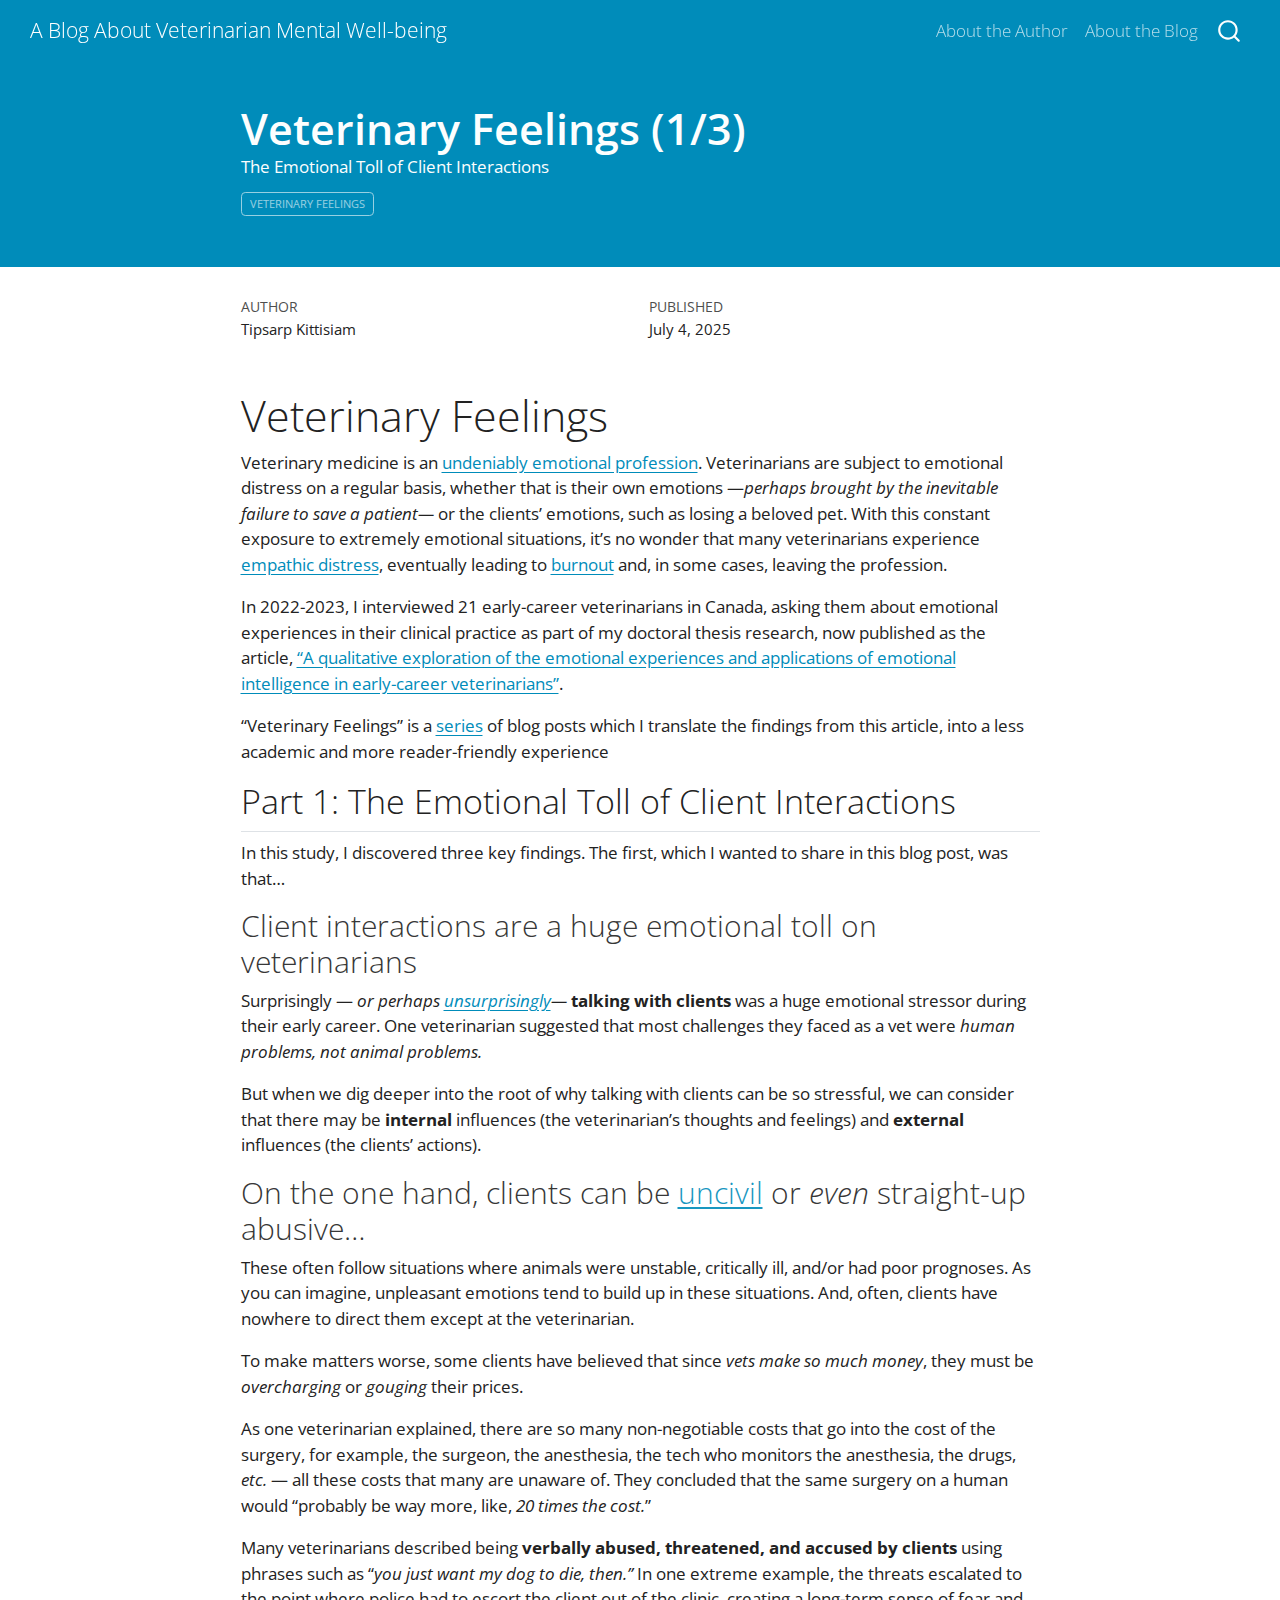
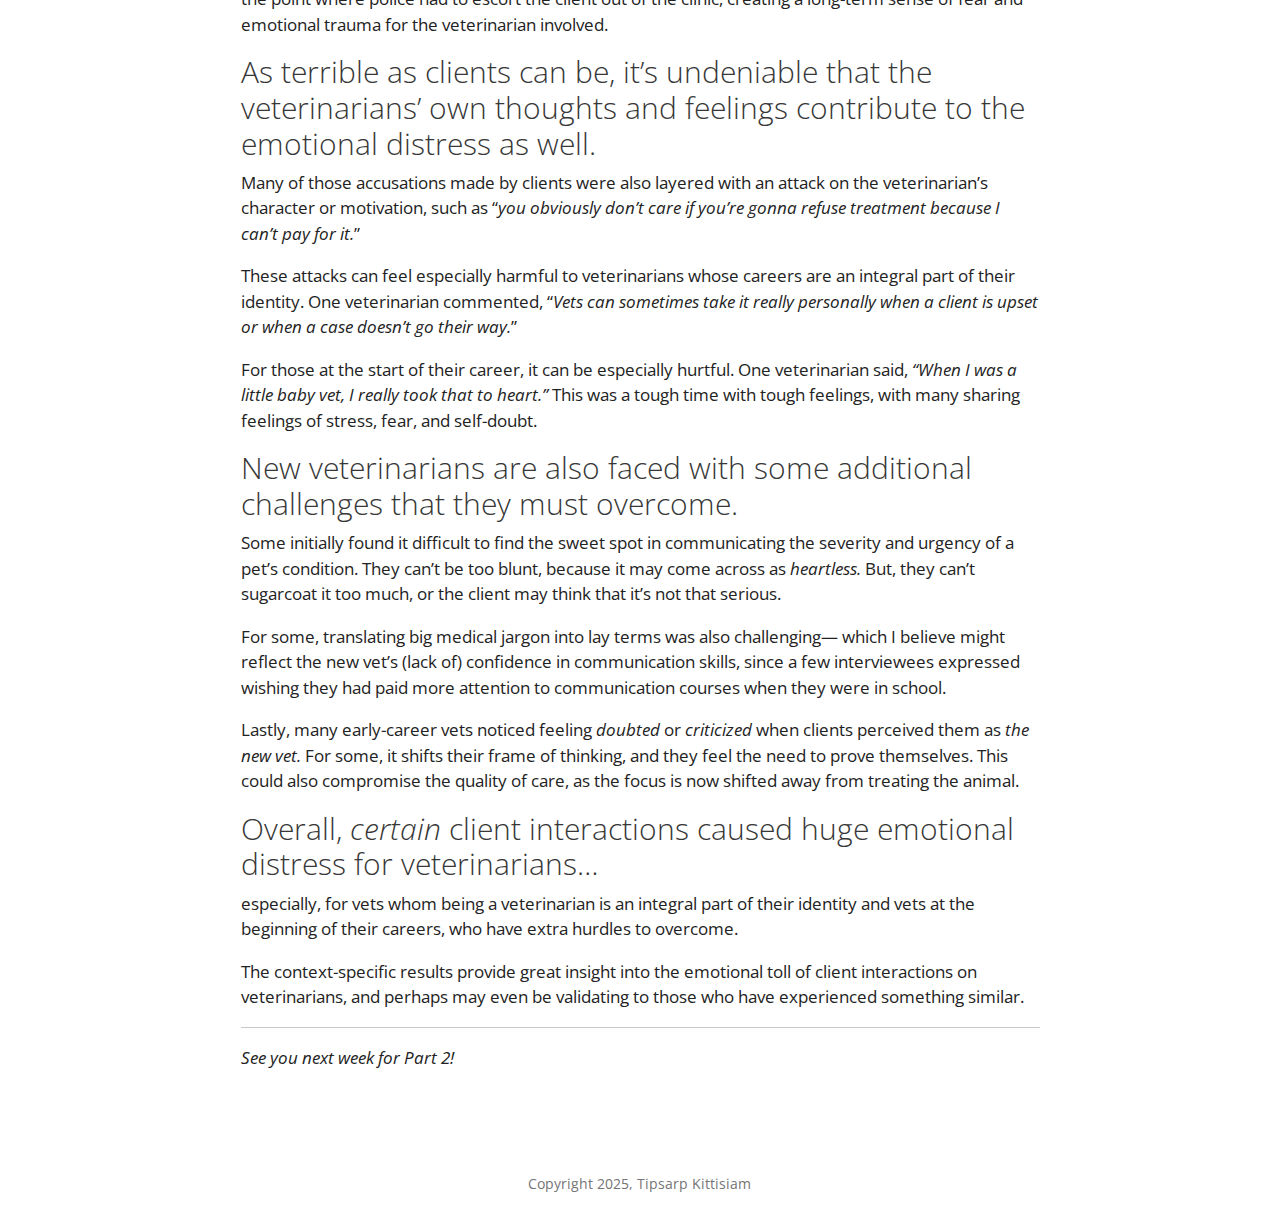
<file: docs/posts/20250704.html>
<!DOCTYPE html>
<html xmlns="http://www.w3.org/1999/xhtml" lang="en" xml:lang="en"><head>

<meta charset="utf-8">
<meta name="generator" content="quarto-1.5.43">

<meta name="viewport" content="width=device-width, initial-scale=1.0, user-scalable=yes">

<meta name="author" content="Tipsarp Kittisiam">
<meta name="dcterms.date" content="2025-07-04">
<meta name="description" content="The Emotional Toll of Client Interactions">

<title>A Blog About Veterinarian Mental Well-being – Veterinary Feelings (1/3)</title>
<style>
code{white-space: pre-wrap;}
span.smallcaps{font-variant: small-caps;}
div.columns{display: flex; gap: min(4vw, 1.5em);}
div.column{flex: auto; overflow-x: auto;}
div.hanging-indent{margin-left: 1.5em; text-indent: -1.5em;}
ul.task-list{list-style: none;}
ul.task-list li input[type="checkbox"] {
  width: 0.8em;
  margin: 0 0.8em 0.2em -1em; /* quarto-specific, see https://github.com/quarto-dev/quarto-cli/issues/4556 */ 
  vertical-align: middle;
}
</style>


<script src="../site_libs/quarto-nav/quarto-nav.js"></script>
<script src="../site_libs/quarto-nav/headroom.min.js"></script>
<script src="../site_libs/clipboard/clipboard.min.js"></script>
<script src="../site_libs/quarto-search/autocomplete.umd.js"></script>
<script src="../site_libs/quarto-search/fuse.min.js"></script>
<script src="../site_libs/quarto-search/quarto-search.js"></script>
<meta name="quarto:offset" content="../">
<script src="../site_libs/quarto-html/quarto.js"></script>
<script src="../site_libs/quarto-html/popper.min.js"></script>
<script src="../site_libs/quarto-html/tippy.umd.min.js"></script>
<script src="../site_libs/quarto-html/anchor.min.js"></script>
<link href="../site_libs/quarto-html/tippy.css" rel="stylesheet">
<link href="../site_libs/quarto-html/quarto-syntax-highlighting.css" rel="stylesheet" id="quarto-text-highlighting-styles">
<script src="../site_libs/bootstrap/bootstrap.min.js"></script>
<link href="../site_libs/bootstrap/bootstrap-icons.css" rel="stylesheet">
<link href="../site_libs/bootstrap/bootstrap.min.css" rel="stylesheet" id="quarto-bootstrap" data-mode="light">
<script id="quarto-search-options" type="application/json">{
  "location": "navbar",
  "copy-button": false,
  "collapse-after": 3,
  "panel-placement": "end",
  "type": "overlay",
  "limit": 50,
  "keyboard-shortcut": [
    "f",
    "/",
    "s"
  ],
  "show-item-context": false,
  "language": {
    "search-no-results-text": "No results",
    "search-matching-documents-text": "matching documents",
    "search-copy-link-title": "Copy link to search",
    "search-hide-matches-text": "Hide additional matches",
    "search-more-match-text": "more match in this document",
    "search-more-matches-text": "more matches in this document",
    "search-clear-button-title": "Clear",
    "search-text-placeholder": "",
    "search-detached-cancel-button-title": "Cancel",
    "search-submit-button-title": "Submit",
    "search-label": "Search"
  }
}</script>


<link rel="stylesheet" href="../styles.css">
</head>

<body class="nav-fixed fullcontent">

<div id="quarto-search-results"></div>
  <header id="quarto-header" class="headroom fixed-top quarto-banner">
    <nav class="navbar navbar-expand-lg " data-bs-theme="dark">
      <div class="navbar-container container-fluid">
      <div class="navbar-brand-container mx-auto">
    <a class="navbar-brand" href="../index.html">
    <span class="navbar-title">A Blog About Veterinarian Mental Well-being</span>
    </a>
  </div>
            <div id="quarto-search" class="" title="Search"></div>
          <button class="navbar-toggler" type="button" data-bs-toggle="collapse" data-bs-target="#navbarCollapse" aria-controls="navbarCollapse" role="menu" aria-expanded="false" aria-label="Toggle navigation" onclick="if (window.quartoToggleHeadroom) { window.quartoToggleHeadroom(); }">
  <span class="navbar-toggler-icon"></span>
</button>
          <div class="collapse navbar-collapse" id="navbarCollapse">
            <ul class="navbar-nav navbar-nav-scroll ms-auto">
  <li class="nav-item">
    <a class="nav-link" href="https://minnie-kitt.github.io/"> 
<span class="menu-text">About the Author</span></a>
  </li>  
  <li class="nav-item">
    <a class="nav-link" href="../about.html"> 
<span class="menu-text">About the Blog</span></a>
  </li>  
</ul>
          </div> <!-- /navcollapse -->
            <div class="quarto-navbar-tools">
</div>
      </div> <!-- /container-fluid -->
    </nav>
</header>
<!-- content -->
<header id="title-block-header" class="quarto-title-block default page-columns page-full">
  <div class="quarto-title-banner page-columns page-full">
    <div class="quarto-title column-body">
      <h1 class="title">Veterinary Feelings (1/3)</h1>
                  <div>
        <div class="description">
          The Emotional Toll of Client Interactions
        </div>
      </div>
                          <div class="quarto-categories">
                <div class="quarto-category">Veterinary Feelings</div>
              </div>
                  </div>
  </div>
    
  
  <div class="quarto-title-meta">

      <div>
      <div class="quarto-title-meta-heading">Author</div>
      <div class="quarto-title-meta-contents">
               <p>Tipsarp Kittisiam </p>
            </div>
    </div>
      
      <div>
      <div class="quarto-title-meta-heading">Published</div>
      <div class="quarto-title-meta-contents">
        <p class="date">July 4, 2025</p>
      </div>
    </div>
    
      
    </div>
    
  
  </header><div id="quarto-content" class="quarto-container page-columns page-rows-contents page-layout-article page-navbar">
<!-- sidebar -->
<!-- margin-sidebar -->
    
<!-- main -->
<main class="content quarto-banner-title-block" id="quarto-document-content">





<section id="veterinary-feelings" class="level1">
<h1>Veterinary Feelings</h1>
<p>Veterinary medicine is an <a href="https://doi.org/10.1177/0891241611435099">undeniably emotional profession</a>. Veterinarians are subject to emotional distress on a regular basis, whether that is their own emotions —<em>perhaps brought by the inevitable failure to save a patient—</em> or the clients’ emotions, such as losing a beloved pet. With this constant exposure to extremely emotional situations, it’s no wonder that many veterinarians experience <a href="https://doi.org/10.1016/B0-08-043076-7/01739-3">empathic distress</a>, eventually leading to <a href="https://doi.org/10.1080/00480169.2019.1669504">burnout</a> and, in some cases, leaving the profession.</p>
<p>In 2022-2023, I interviewed 21 early-career veterinarians in Canada, asking them about emotional experiences in their clinical practice as part of my doctoral thesis research, now published as the article, <a href="https://doi.org/10.1002/vetr.5599">“A qualitative exploration of the emotional experiences and applications of emotional intelligence in early-career veterinarians”</a>.</p>
<p>“Veterinary Feelings” is a <a href="https://minnie-kitt.github.io/vmh-blog/#category=Veterinary%20Feelings">series</a> of blog posts which I translate the findings from this article, into a less academic and more reader-friendly experience</p>
<section id="part-1-the-emotional-toll-of-client-interactions" class="level2">
<h2 class="anchored" data-anchor-id="part-1-the-emotional-toll-of-client-interactions">Part 1: The Emotional Toll of Client Interactions</h2>
<p>In this study, I discovered three key findings. The first, which I wanted to share in this blog post, was that…</p>
<section id="client-interactions-are-a-huge-emotional-toll-on-veterinarians" class="level3">
<h3 class="anchored" data-anchor-id="client-interactions-are-a-huge-emotional-toll-on-veterinarians">Client interactions are a huge emotional toll on veterinarians</h3>
<p>Surprisingly — <em>or perhaps</em> <a href="https://doi.org/10.1108/IJWHM-01-2021-0007"><em>unsurprisingly</em></a><em>—</em> <strong>talking with clients</strong> was a huge emotional stressor during their early career. One veterinarian suggested that most challenges they faced as a vet were <em>human problems, not animal problems.</em></p>
<p>But when we dig deeper into the root of why talking with clients can be so stressful, we can consider that there may be <strong>internal</strong> influences (the veterinarian’s thoughts and feelings) and <strong>external</strong> influences (the clients’ actions).</p>
</section>
<section id="on-the-one-hand-clients-can-be-uncivil-or-even-straight-up-abusive" class="level3">
<h3 class="anchored" data-anchor-id="on-the-one-hand-clients-can-be-uncivil-or-even-straight-up-abusive">On the one hand, clients can be <a href="https://doi.org/10.1002/vetr.1078">uncivil</a> or <em>even</em> straight-up abusive…</h3>
<p>These often follow situations where animals were unstable, critically ill, and/or had poor prognoses. As you can imagine, unpleasant emotions tend to build up in these situations. And, often, clients have nowhere to direct them except at the veterinarian.</p>
<p>To make matters worse, some clients have believed that since <em>vets make so much money</em>, they must be <em>overcharging</em> or <em>gouging</em> their prices.</p>
<p>As one veterinarian explained, there are so many non-negotiable costs that go into the cost of the surgery, for example, the surgeon, the anesthesia, the tech who monitors the anesthesia, the drugs, <em>etc.</em> — all these costs that many are unaware of. They concluded that the same surgery on a human would “probably be way more, like, <em>20 times the cost.</em>”</p>
<p>Many veterinarians described being <strong>verbally abused, threatened, and accused by clients</strong> using phrases such as “<em>you just want my dog to die, then.”</em> In one extreme example, the threats escalated to the point where police had to escort the client out of the clinic, creating a long-term sense of fear and emotional trauma for the veterinarian involved.</p>
</section>
<section id="as-terrible-as-clients-can-be-its-undeniable-that-the-veterinarians-own-thoughts-and-feelings-contribute-to-the-emotional-distress-as-well." class="level3">
<h3 class="anchored" data-anchor-id="as-terrible-as-clients-can-be-its-undeniable-that-the-veterinarians-own-thoughts-and-feelings-contribute-to-the-emotional-distress-as-well.">As terrible as clients can be, it’s undeniable that the veterinarians’ own thoughts and feelings contribute to the emotional distress as well.</h3>
<p>Many of those accusations made by clients were also layered with an attack on the veterinarian’s character or motivation, such as “<em>you obviously don’t care if you’re gonna refuse treatment because I can’t pay for it.</em>”</p>
<p>These attacks can feel especially harmful to veterinarians whose careers are an integral part of their identity. One veterinarian commented, “<em>Vets can sometimes take it really personally when a client is upset or when a case doesn’t go their way.</em>”</p>
<p>For those at the start of their career, it can be especially hurtful. One veterinarian said, <em>“When I was a little baby vet, I really took that to heart.”</em> This was a tough time with tough feelings, with many sharing feelings of stress, fear, and self-doubt.</p>
</section>
<section id="new-veterinarians-are-also-faced-with-some-additional-challenges-that-they-must-overcome." class="level3">
<h3 class="anchored" data-anchor-id="new-veterinarians-are-also-faced-with-some-additional-challenges-that-they-must-overcome.">New veterinarians are also faced with some additional challenges that they must overcome.</h3>
<p>Some initially found it difficult to find the sweet spot in communicating the severity and urgency of a pet’s condition. They can’t be too blunt, because it may come across as <em>heartless.</em> But, they can’t sugarcoat it too much, or the client may think that it’s not that serious.</p>
<p>For some, translating big medical jargon into lay terms was also challenging— which I believe might reflect the new vet’s (lack of) confidence in communication skills, since a few interviewees expressed wishing they had paid more attention to communication courses when they were in school.</p>
<p>Lastly, many early-career vets noticed feeling <em>doubted</em> or <em>criticized</em> when clients perceived them as <em>the new vet.</em> For some, it shifts their frame of thinking, and they feel the need to prove themselves. This could also compromise the quality of care, as the focus is now shifted away from treating the animal.</p>
</section>
<section id="overall-certain-client-interactions-caused-huge-emotional-distress-for-veterinarians" class="level3">
<h3 class="anchored" data-anchor-id="overall-certain-client-interactions-caused-huge-emotional-distress-for-veterinarians">Overall, <em>certain</em> client interactions caused huge emotional distress for veterinarians…</h3>
<p>especially, for vets whom being a veterinarian is an integral part of their identity and vets at the beginning of their careers, who have extra hurdles to overcome.</p>
<p>The context-specific results provide great insight into the emotional toll of client interactions on veterinarians, and perhaps may even be validating to those who have experienced something similar.</p>
<hr>
<p><em>See you next week for Part 2!</em></p>


</section>
</section>
</section>

</main> <!-- /main -->
<script id="quarto-html-after-body" type="application/javascript">
window.document.addEventListener("DOMContentLoaded", function (event) {
  const toggleBodyColorMode = (bsSheetEl) => {
    const mode = bsSheetEl.getAttribute("data-mode");
    const bodyEl = window.document.querySelector("body");
    if (mode === "dark") {
      bodyEl.classList.add("quarto-dark");
      bodyEl.classList.remove("quarto-light");
    } else {
      bodyEl.classList.add("quarto-light");
      bodyEl.classList.remove("quarto-dark");
    }
  }
  const toggleBodyColorPrimary = () => {
    const bsSheetEl = window.document.querySelector("link#quarto-bootstrap");
    if (bsSheetEl) {
      toggleBodyColorMode(bsSheetEl);
    }
  }
  toggleBodyColorPrimary();  
  const icon = "";
  const anchorJS = new window.AnchorJS();
  anchorJS.options = {
    placement: 'right',
    icon: icon
  };
  anchorJS.add('.anchored');
  const isCodeAnnotation = (el) => {
    for (const clz of el.classList) {
      if (clz.startsWith('code-annotation-')) {                     
        return true;
      }
    }
    return false;
  }
  const onCopySuccess = function(e) {
    // button target
    const button = e.trigger;
    // don't keep focus
    button.blur();
    // flash "checked"
    button.classList.add('code-copy-button-checked');
    var currentTitle = button.getAttribute("title");
    button.setAttribute("title", "Copied!");
    let tooltip;
    if (window.bootstrap) {
      button.setAttribute("data-bs-toggle", "tooltip");
      button.setAttribute("data-bs-placement", "left");
      button.setAttribute("data-bs-title", "Copied!");
      tooltip = new bootstrap.Tooltip(button, 
        { trigger: "manual", 
          customClass: "code-copy-button-tooltip",
          offset: [0, -8]});
      tooltip.show();    
    }
    setTimeout(function() {
      if (tooltip) {
        tooltip.hide();
        button.removeAttribute("data-bs-title");
        button.removeAttribute("data-bs-toggle");
        button.removeAttribute("data-bs-placement");
      }
      button.setAttribute("title", currentTitle);
      button.classList.remove('code-copy-button-checked');
    }, 1000);
    // clear code selection
    e.clearSelection();
  }
  const getTextToCopy = function(trigger) {
      const codeEl = trigger.previousElementSibling.cloneNode(true);
      for (const childEl of codeEl.children) {
        if (isCodeAnnotation(childEl)) {
          childEl.remove();
        }
      }
      return codeEl.innerText;
  }
  const clipboard = new window.ClipboardJS('.code-copy-button:not([data-in-quarto-modal])', {
    text: getTextToCopy
  });
  clipboard.on('success', onCopySuccess);
  if (window.document.getElementById('quarto-embedded-source-code-modal')) {
    // For code content inside modals, clipBoardJS needs to be initialized with a container option
    // TODO: Check when it could be a function (https://github.com/zenorocha/clipboard.js/issues/860)
    const clipboardModal = new window.ClipboardJS('.code-copy-button[data-in-quarto-modal]', {
      text: getTextToCopy,
      container: window.document.getElementById('quarto-embedded-source-code-modal')
    });
    clipboardModal.on('success', onCopySuccess);
  }
    var localhostRegex = new RegExp(/^(?:http|https):\/\/localhost\:?[0-9]*\//);
    var mailtoRegex = new RegExp(/^mailto:/);
      var filterRegex = new RegExp('/' + window.location.host + '/');
    var isInternal = (href) => {
        return filterRegex.test(href) || localhostRegex.test(href) || mailtoRegex.test(href);
    }
    // Inspect non-navigation links and adorn them if external
 	var links = window.document.querySelectorAll('a[href]:not(.nav-link):not(.navbar-brand):not(.toc-action):not(.sidebar-link):not(.sidebar-item-toggle):not(.pagination-link):not(.no-external):not([aria-hidden]):not(.dropdown-item):not(.quarto-navigation-tool):not(.about-link)');
    for (var i=0; i<links.length; i++) {
      const link = links[i];
      if (!isInternal(link.href)) {
        // undo the damage that might have been done by quarto-nav.js in the case of
        // links that we want to consider external
        if (link.dataset.originalHref !== undefined) {
          link.href = link.dataset.originalHref;
        }
      }
    }
  function tippyHover(el, contentFn, onTriggerFn, onUntriggerFn) {
    const config = {
      allowHTML: true,
      maxWidth: 500,
      delay: 100,
      arrow: false,
      appendTo: function(el) {
          return el.parentElement;
      },
      interactive: true,
      interactiveBorder: 10,
      theme: 'quarto',
      placement: 'bottom-start',
    };
    if (contentFn) {
      config.content = contentFn;
    }
    if (onTriggerFn) {
      config.onTrigger = onTriggerFn;
    }
    if (onUntriggerFn) {
      config.onUntrigger = onUntriggerFn;
    }
    window.tippy(el, config); 
  }
  const noterefs = window.document.querySelectorAll('a[role="doc-noteref"]');
  for (var i=0; i<noterefs.length; i++) {
    const ref = noterefs[i];
    tippyHover(ref, function() {
      // use id or data attribute instead here
      let href = ref.getAttribute('data-footnote-href') || ref.getAttribute('href');
      try { href = new URL(href).hash; } catch {}
      const id = href.replace(/^#\/?/, "");
      const note = window.document.getElementById(id);
      if (note) {
        return note.innerHTML;
      } else {
        return "";
      }
    });
  }
  const xrefs = window.document.querySelectorAll('a.quarto-xref');
  const processXRef = (id, note) => {
    // Strip column container classes
    const stripColumnClz = (el) => {
      el.classList.remove("page-full", "page-columns");
      if (el.children) {
        for (const child of el.children) {
          stripColumnClz(child);
        }
      }
    }
    stripColumnClz(note)
    if (id === null || id.startsWith('sec-')) {
      // Special case sections, only their first couple elements
      const container = document.createElement("div");
      if (note.children && note.children.length > 2) {
        container.appendChild(note.children[0].cloneNode(true));
        for (let i = 1; i < note.children.length; i++) {
          const child = note.children[i];
          if (child.tagName === "P" && child.innerText === "") {
            continue;
          } else {
            container.appendChild(child.cloneNode(true));
            break;
          }
        }
        if (window.Quarto?.typesetMath) {
          window.Quarto.typesetMath(container);
        }
        return container.innerHTML
      } else {
        if (window.Quarto?.typesetMath) {
          window.Quarto.typesetMath(note);
        }
        return note.innerHTML;
      }
    } else {
      // Remove any anchor links if they are present
      const anchorLink = note.querySelector('a.anchorjs-link');
      if (anchorLink) {
        anchorLink.remove();
      }
      if (window.Quarto?.typesetMath) {
        window.Quarto.typesetMath(note);
      }
      // TODO in 1.5, we should make sure this works without a callout special case
      if (note.classList.contains("callout")) {
        return note.outerHTML;
      } else {
        return note.innerHTML;
      }
    }
  }
  for (var i=0; i<xrefs.length; i++) {
    const xref = xrefs[i];
    tippyHover(xref, undefined, function(instance) {
      instance.disable();
      let url = xref.getAttribute('href');
      let hash = undefined; 
      if (url.startsWith('#')) {
        hash = url;
      } else {
        try { hash = new URL(url).hash; } catch {}
      }
      if (hash) {
        const id = hash.replace(/^#\/?/, "");
        const note = window.document.getElementById(id);
        if (note !== null) {
          try {
            const html = processXRef(id, note.cloneNode(true));
            instance.setContent(html);
          } finally {
            instance.enable();
            instance.show();
          }
        } else {
          // See if we can fetch this
          fetch(url.split('#')[0])
          .then(res => res.text())
          .then(html => {
            const parser = new DOMParser();
            const htmlDoc = parser.parseFromString(html, "text/html");
            const note = htmlDoc.getElementById(id);
            if (note !== null) {
              const html = processXRef(id, note);
              instance.setContent(html);
            } 
          }).finally(() => {
            instance.enable();
            instance.show();
          });
        }
      } else {
        // See if we can fetch a full url (with no hash to target)
        // This is a special case and we should probably do some content thinning / targeting
        fetch(url)
        .then(res => res.text())
        .then(html => {
          const parser = new DOMParser();
          const htmlDoc = parser.parseFromString(html, "text/html");
          const note = htmlDoc.querySelector('main.content');
          if (note !== null) {
            // This should only happen for chapter cross references
            // (since there is no id in the URL)
            // remove the first header
            if (note.children.length > 0 && note.children[0].tagName === "HEADER") {
              note.children[0].remove();
            }
            const html = processXRef(null, note);
            instance.setContent(html);
          } 
        }).finally(() => {
          instance.enable();
          instance.show();
        });
      }
    }, function(instance) {
    });
  }
      let selectedAnnoteEl;
      const selectorForAnnotation = ( cell, annotation) => {
        let cellAttr = 'data-code-cell="' + cell + '"';
        let lineAttr = 'data-code-annotation="' +  annotation + '"';
        const selector = 'span[' + cellAttr + '][' + lineAttr + ']';
        return selector;
      }
      const selectCodeLines = (annoteEl) => {
        const doc = window.document;
        const targetCell = annoteEl.getAttribute("data-target-cell");
        const targetAnnotation = annoteEl.getAttribute("data-target-annotation");
        const annoteSpan = window.document.querySelector(selectorForAnnotation(targetCell, targetAnnotation));
        const lines = annoteSpan.getAttribute("data-code-lines").split(",");
        const lineIds = lines.map((line) => {
          return targetCell + "-" + line;
        })
        let top = null;
        let height = null;
        let parent = null;
        if (lineIds.length > 0) {
            //compute the position of the single el (top and bottom and make a div)
            const el = window.document.getElementById(lineIds[0]);
            top = el.offsetTop;
            height = el.offsetHeight;
            parent = el.parentElement.parentElement;
          if (lineIds.length > 1) {
            const lastEl = window.document.getElementById(lineIds[lineIds.length - 1]);
            const bottom = lastEl.offsetTop + lastEl.offsetHeight;
            height = bottom - top;
          }
          if (top !== null && height !== null && parent !== null) {
            // cook up a div (if necessary) and position it 
            let div = window.document.getElementById("code-annotation-line-highlight");
            if (div === null) {
              div = window.document.createElement("div");
              div.setAttribute("id", "code-annotation-line-highlight");
              div.style.position = 'absolute';
              parent.appendChild(div);
            }
            div.style.top = top - 2 + "px";
            div.style.height = height + 4 + "px";
            div.style.left = 0;
            let gutterDiv = window.document.getElementById("code-annotation-line-highlight-gutter");
            if (gutterDiv === null) {
              gutterDiv = window.document.createElement("div");
              gutterDiv.setAttribute("id", "code-annotation-line-highlight-gutter");
              gutterDiv.style.position = 'absolute';
              const codeCell = window.document.getElementById(targetCell);
              const gutter = codeCell.querySelector('.code-annotation-gutter');
              gutter.appendChild(gutterDiv);
            }
            gutterDiv.style.top = top - 2 + "px";
            gutterDiv.style.height = height + 4 + "px";
          }
          selectedAnnoteEl = annoteEl;
        }
      };
      const unselectCodeLines = () => {
        const elementsIds = ["code-annotation-line-highlight", "code-annotation-line-highlight-gutter"];
        elementsIds.forEach((elId) => {
          const div = window.document.getElementById(elId);
          if (div) {
            div.remove();
          }
        });
        selectedAnnoteEl = undefined;
      };
        // Handle positioning of the toggle
    window.addEventListener(
      "resize",
      throttle(() => {
        elRect = undefined;
        if (selectedAnnoteEl) {
          selectCodeLines(selectedAnnoteEl);
        }
      }, 10)
    );
    function throttle(fn, ms) {
    let throttle = false;
    let timer;
      return (...args) => {
        if(!throttle) { // first call gets through
            fn.apply(this, args);
            throttle = true;
        } else { // all the others get throttled
            if(timer) clearTimeout(timer); // cancel #2
            timer = setTimeout(() => {
              fn.apply(this, args);
              timer = throttle = false;
            }, ms);
        }
      };
    }
      // Attach click handler to the DT
      const annoteDls = window.document.querySelectorAll('dt[data-target-cell]');
      for (const annoteDlNode of annoteDls) {
        annoteDlNode.addEventListener('click', (event) => {
          const clickedEl = event.target;
          if (clickedEl !== selectedAnnoteEl) {
            unselectCodeLines();
            const activeEl = window.document.querySelector('dt[data-target-cell].code-annotation-active');
            if (activeEl) {
              activeEl.classList.remove('code-annotation-active');
            }
            selectCodeLines(clickedEl);
            clickedEl.classList.add('code-annotation-active');
          } else {
            // Unselect the line
            unselectCodeLines();
            clickedEl.classList.remove('code-annotation-active');
          }
        });
      }
  const findCites = (el) => {
    const parentEl = el.parentElement;
    if (parentEl) {
      const cites = parentEl.dataset.cites;
      if (cites) {
        return {
          el,
          cites: cites.split(' ')
        };
      } else {
        return findCites(el.parentElement)
      }
    } else {
      return undefined;
    }
  };
  var bibliorefs = window.document.querySelectorAll('a[role="doc-biblioref"]');
  for (var i=0; i<bibliorefs.length; i++) {
    const ref = bibliorefs[i];
    const citeInfo = findCites(ref);
    if (citeInfo) {
      tippyHover(citeInfo.el, function() {
        var popup = window.document.createElement('div');
        citeInfo.cites.forEach(function(cite) {
          var citeDiv = window.document.createElement('div');
          citeDiv.classList.add('hanging-indent');
          citeDiv.classList.add('csl-entry');
          var biblioDiv = window.document.getElementById('ref-' + cite);
          if (biblioDiv) {
            citeDiv.innerHTML = biblioDiv.innerHTML;
          }
          popup.appendChild(citeDiv);
        });
        return popup.innerHTML;
      });
    }
  }
});
</script>
</div> <!-- /content -->
<footer class="footer">
  <div class="nav-footer">
    <div class="nav-footer-left">
      &nbsp;
    </div>   
    <div class="nav-footer-center">
<p>Copyright 2025, Tipsarp Kittisiam</p>
</div>
    <div class="nav-footer-right">
      &nbsp;
    </div>
  </div>
</footer>




</body></html>
</file>
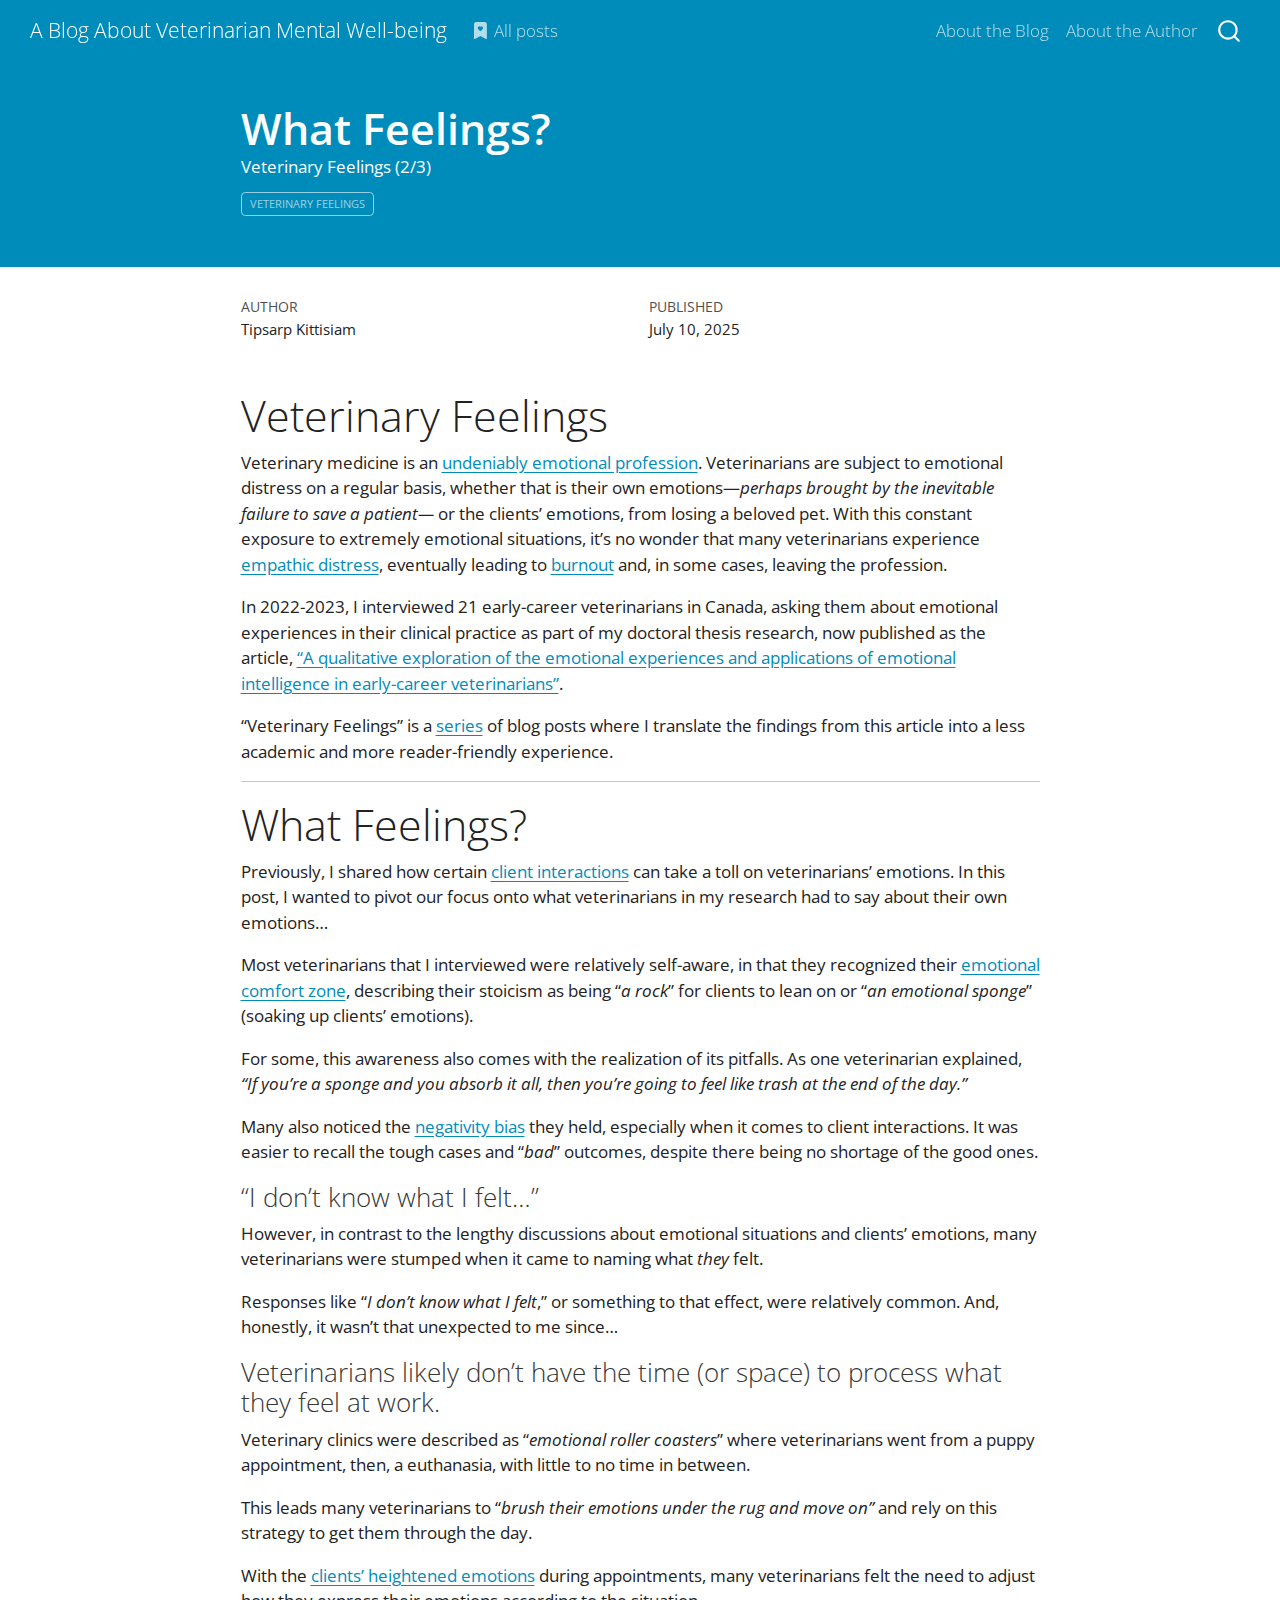
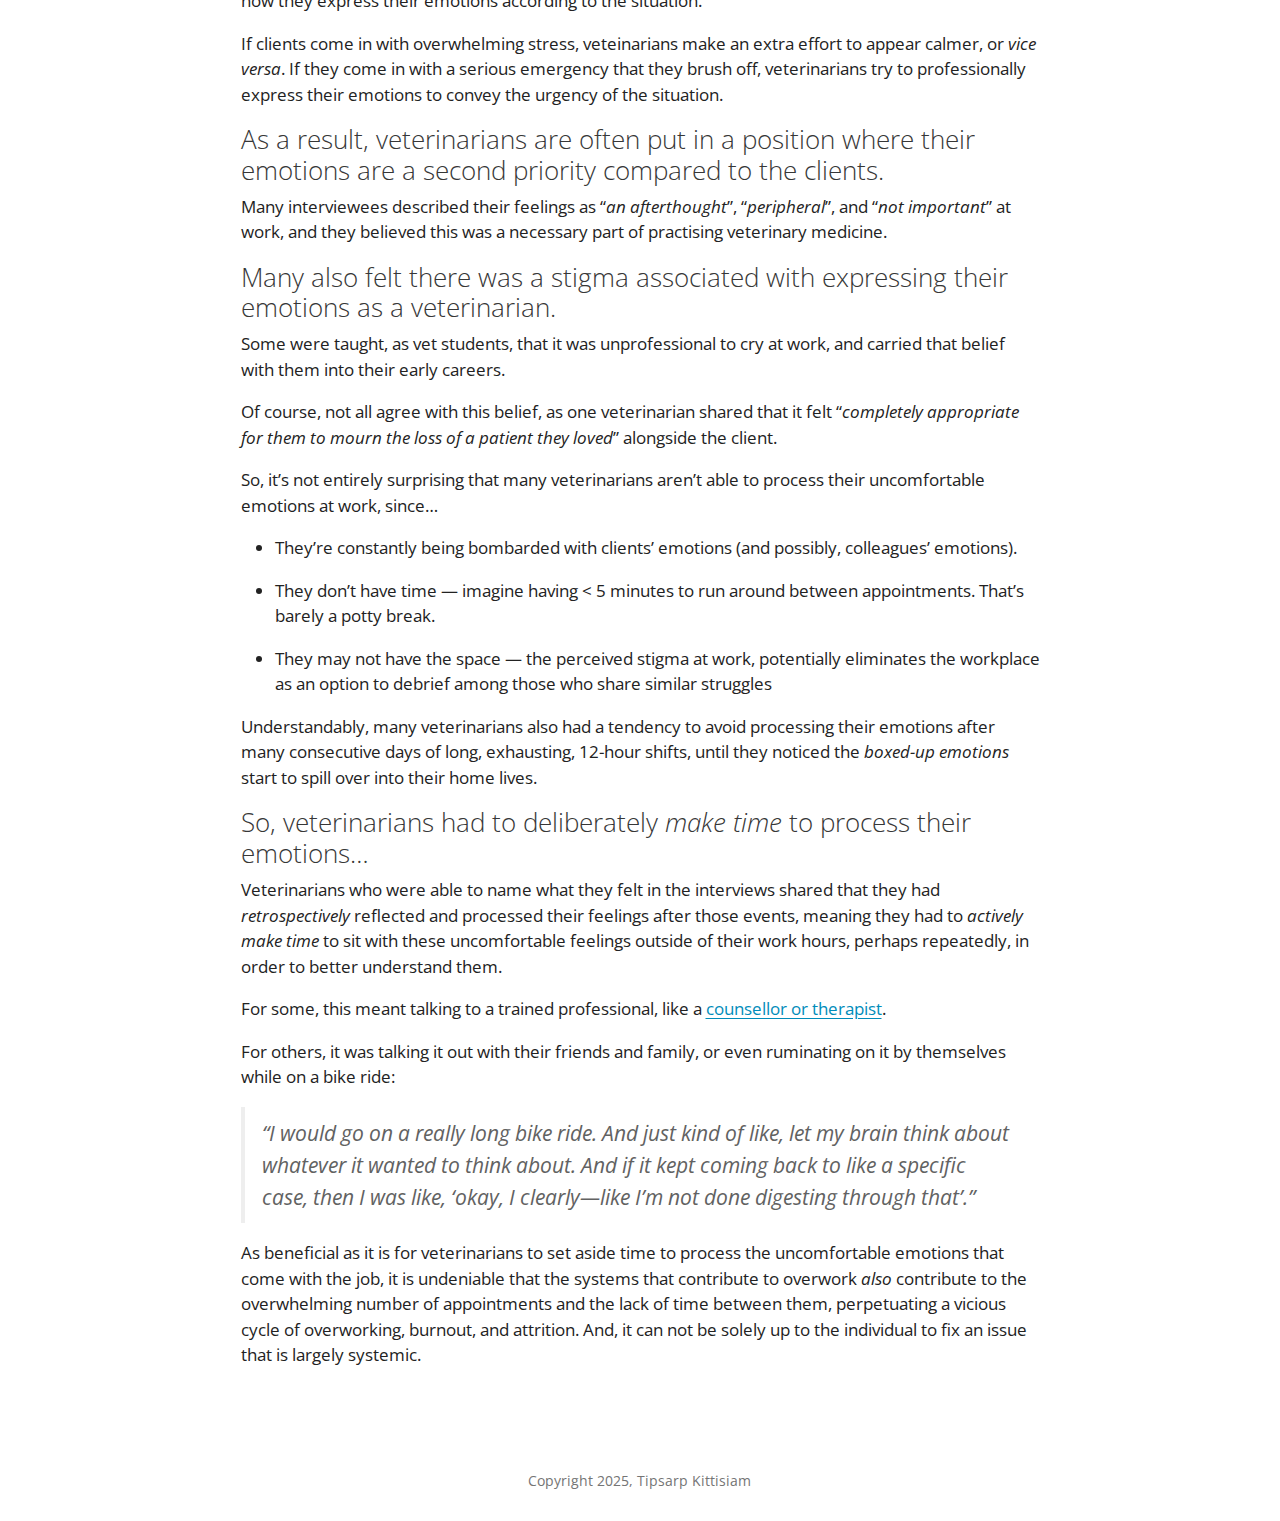
<file: docs/posts/20250710.html>
<!DOCTYPE html>
<html xmlns="http://www.w3.org/1999/xhtml" lang="en" xml:lang="en"><head>

<meta charset="utf-8">
<meta name="generator" content="quarto-1.5.43">

<meta name="viewport" content="width=device-width, initial-scale=1.0, user-scalable=yes">

<meta name="author" content="Tipsarp Kittisiam">
<meta name="dcterms.date" content="2025-07-10">
<meta name="description" content="Veterinary Feelings (2/3)">

<title>A Blog About Veterinarian Mental Well-being – What Feelings?</title>
<style>
code{white-space: pre-wrap;}
span.smallcaps{font-variant: small-caps;}
div.columns{display: flex; gap: min(4vw, 1.5em);}
div.column{flex: auto; overflow-x: auto;}
div.hanging-indent{margin-left: 1.5em; text-indent: -1.5em;}
ul.task-list{list-style: none;}
ul.task-list li input[type="checkbox"] {
  width: 0.8em;
  margin: 0 0.8em 0.2em -1em; /* quarto-specific, see https://github.com/quarto-dev/quarto-cli/issues/4556 */ 
  vertical-align: middle;
}
</style>


<script src="../site_libs/quarto-nav/quarto-nav.js"></script>
<script src="../site_libs/quarto-nav/headroom.min.js"></script>
<script src="../site_libs/clipboard/clipboard.min.js"></script>
<script src="../site_libs/quarto-search/autocomplete.umd.js"></script>
<script src="../site_libs/quarto-search/fuse.min.js"></script>
<script src="../site_libs/quarto-search/quarto-search.js"></script>
<meta name="quarto:offset" content="../">
<script src="../site_libs/quarto-html/quarto.js"></script>
<script src="../site_libs/quarto-html/popper.min.js"></script>
<script src="../site_libs/quarto-html/tippy.umd.min.js"></script>
<script src="../site_libs/quarto-html/anchor.min.js"></script>
<link href="../site_libs/quarto-html/tippy.css" rel="stylesheet">
<link href="../site_libs/quarto-html/quarto-syntax-highlighting.css" rel="stylesheet" id="quarto-text-highlighting-styles">
<script src="../site_libs/bootstrap/bootstrap.min.js"></script>
<link href="../site_libs/bootstrap/bootstrap-icons.css" rel="stylesheet">
<link href="../site_libs/bootstrap/bootstrap.min.css" rel="stylesheet" id="quarto-bootstrap" data-mode="light">
<script id="quarto-search-options" type="application/json">{
  "location": "navbar",
  "copy-button": false,
  "collapse-after": 3,
  "panel-placement": "end",
  "type": "overlay",
  "limit": 50,
  "keyboard-shortcut": [
    "f",
    "/",
    "s"
  ],
  "show-item-context": false,
  "language": {
    "search-no-results-text": "No results",
    "search-matching-documents-text": "matching documents",
    "search-copy-link-title": "Copy link to search",
    "search-hide-matches-text": "Hide additional matches",
    "search-more-match-text": "more match in this document",
    "search-more-matches-text": "more matches in this document",
    "search-clear-button-title": "Clear",
    "search-text-placeholder": "",
    "search-detached-cancel-button-title": "Cancel",
    "search-submit-button-title": "Submit",
    "search-label": "Search"
  }
}</script>


<link rel="stylesheet" href="../styles.css">
</head>

<body class="nav-fixed fullcontent">

<div id="quarto-search-results"></div>
  <header id="quarto-header" class="headroom fixed-top quarto-banner">
    <nav class="navbar navbar-expand-lg " data-bs-theme="dark">
      <div class="navbar-container container-fluid">
      <div class="navbar-brand-container mx-auto">
    <a class="navbar-brand" href="../index.html">
    <span class="navbar-title">A Blog About Veterinarian Mental Well-being</span>
    </a>
  </div>
            <div id="quarto-search" class="" title="Search"></div>
          <button class="navbar-toggler" type="button" data-bs-toggle="collapse" data-bs-target="#navbarCollapse" aria-controls="navbarCollapse" role="menu" aria-expanded="false" aria-label="Toggle navigation" onclick="if (window.quartoToggleHeadroom) { window.quartoToggleHeadroom(); }">
  <span class="navbar-toggler-icon"></span>
</button>
          <div class="collapse navbar-collapse" id="navbarCollapse">
            <ul class="navbar-nav navbar-nav-scroll me-auto">
  <li class="nav-item">
    <a class="nav-link" href="../index.html"> <i class="bi bi-bookmark-heart-fill" role="img">
</i> 
<span class="menu-text">All posts</span></a>
  </li>  
</ul>
            <ul class="navbar-nav navbar-nav-scroll ms-auto">
  <li class="nav-item">
    <a class="nav-link" href="../about.html"> 
<span class="menu-text">About the Blog</span></a>
  </li>  
  <li class="nav-item">
    <a class="nav-link" href="https://minnie-kitt.github.io/"> 
<span class="menu-text">About the Author</span></a>
  </li>  
</ul>
          </div> <!-- /navcollapse -->
            <div class="quarto-navbar-tools">
</div>
      </div> <!-- /container-fluid -->
    </nav>
</header>
<!-- content -->
<header id="title-block-header" class="quarto-title-block default page-columns page-full">
  <div class="quarto-title-banner page-columns page-full">
    <div class="quarto-title column-body">
      <h1 class="title">What Feelings?</h1>
                  <div>
        <div class="description">
          Veterinary Feelings (2/3)
        </div>
      </div>
                          <div class="quarto-categories">
                <div class="quarto-category">Veterinary Feelings</div>
              </div>
                  </div>
  </div>
    
  
  <div class="quarto-title-meta">

      <div>
      <div class="quarto-title-meta-heading">Author</div>
      <div class="quarto-title-meta-contents">
               <p>Tipsarp Kittisiam </p>
            </div>
    </div>
      
      <div>
      <div class="quarto-title-meta-heading">Published</div>
      <div class="quarto-title-meta-contents">
        <p class="date">July 10, 2025</p>
      </div>
    </div>
    
      
    </div>
    
  
  </header><div id="quarto-content" class="quarto-container page-columns page-rows-contents page-layout-article page-navbar">
<!-- sidebar -->
<!-- margin-sidebar -->
    
<!-- main -->
<main class="content quarto-banner-title-block" id="quarto-document-content">





<section id="veterinary-feelings" class="level1">
<h1>Veterinary Feelings</h1>
<p>Veterinary medicine is an <a href="https://doi.org/10.1177/0891241611435099">undeniably emotional profession</a>. Veterinarians are subject to emotional distress on a regular basis, whether that is their own emotions—<em>perhaps brought by the inevitable failure to save a patient—</em> or the clients’ emotions, from losing a beloved pet. With this constant exposure to extremely emotional situations, it’s no wonder that many veterinarians experience <a href="https://doi.org/10.1016/B0-08-043076-7/01739-3">empathic distress</a>, eventually leading to <a href="https://doi.org/10.1080/00480169.2019.1669504">burnout</a> and, in some cases, leaving the profession.</p>
<p>In 2022-2023, I interviewed 21 early-career veterinarians in Canada, asking them about emotional experiences in their clinical practice as part of my doctoral thesis research, now published as the article, <a href="https://doi.org/10.1002/vetr.5599">“A qualitative exploration of the emotional experiences and applications of emotional intelligence in early-career veterinarians”</a>.</p>
<p>“Veterinary Feelings” is a <a href="https://minnie-kitt.github.io/vmh-blog/#category=Veterinary%20Feelings">series</a> of blog posts where I translate the findings from this article into a less academic and more reader-friendly experience.</p>
<hr>
</section>
<section id="what-feelings" class="level1">
<h1>What Feelings?</h1>
<p>Previously, I shared how certain <a href="../posts/20250704.html">client interactions</a> can take a toll on veterinarians’ emotions. In this post, I wanted to pivot our focus onto what veterinarians in my research had to say about their own emotions…</p>
<p>Most veterinarians that I interviewed were relatively self-aware, in that they recognized their <a href="https://pmc.ncbi.nlm.nih.gov/articles/PMC6973202/">emotional comfort zone</a>, describing their stoicism as being “<em>a rock</em>” for clients to lean on or “<em>an emotional sponge</em>” (soaking up clients’ emotions).</p>
<p>For some, this awareness also comes with the realization of its pitfalls. As one veterinarian explained, <em>“If you’re a sponge and you absorb it all, then you’re going to feel like trash at the end of the day.”</em></p>
<p>Many also noticed the <a href="https://positivepsychology.com/3-steps-negativity-bias/">negativity bias</a> they held, especially when it comes to client interactions. It was easier to recall the tough cases and “<em>bad</em>” outcomes, despite there being no shortage of the good ones.</p>
<section id="i-dont-know-what-i-felt" class="level4">
<h4 class="anchored" data-anchor-id="i-dont-know-what-i-felt">“I don’t know what I felt…”</h4>
<p>However, in contrast to the lengthy discussions about emotional situations and clients’ emotions, many veterinarians were stumped when it came to naming what <em>they</em> felt.</p>
<p>Responses like “<em>I don’t know what I felt</em>,” or something to that effect, were relatively common. And, honestly, it wasn’t that unexpected to me since…</p>
</section>
<section id="veterinarians-likely-dont-have-the-time-or-space-to-process-what-they-feel-at-work." class="level4">
<h4 class="anchored" data-anchor-id="veterinarians-likely-dont-have-the-time-or-space-to-process-what-they-feel-at-work.">Veterinarians likely don’t have the time (or space) to process what they feel at work.</h4>
<p>Veterinary clinics were described as “<em>emotional roller coasters</em>” where veterinarians went from a puppy appointment, then, a euthanasia, with little to no time in between.</p>
<p>This leads many veterinarians to “<em>brush their emotions under the rug and move on”</em> and rely on this strategy to get them through the day.</p>
<p>With the <a href="../posts/20250704.html">clients’ heightened emotions</a> during appointments, many veterinarians felt the need to adjust how they express their emotions according to the situation.</p>
<p>If clients come in with overwhelming stress, veteinarians make an extra effort to appear calmer, or <em>vice versa</em>. If they come in with a serious emergency that they brush off, veterinarians try to professionally express their emotions to convey the urgency of the situation.</p>
</section>
<section id="as-a-result-veterinarians-are-often-put-in-a-position-where-their-emotions-are-a-second-priority-compared-to-the-clients." class="level4">
<h4 class="anchored" data-anchor-id="as-a-result-veterinarians-are-often-put-in-a-position-where-their-emotions-are-a-second-priority-compared-to-the-clients.">As a result, veterinarians are often put in a position where their emotions are a second priority compared to the clients.</h4>
<p>Many interviewees described their feelings as “<em>an afterthought</em>”, “<em>peripheral</em>”, and “<em>not important</em>” at work, and they believed this was a necessary part of practising veterinary medicine.</p>
</section>
<section id="many-also-felt-there-was-a-stigma-associated-with-expressing-their-emotions-as-a-veterinarian." class="level4">
<h4 class="anchored" data-anchor-id="many-also-felt-there-was-a-stigma-associated-with-expressing-their-emotions-as-a-veterinarian.">Many also felt there was a stigma associated with expressing their emotions as a veterinarian.</h4>
<p>Some were taught, as vet students, that it was unprofessional to cry at work, and carried that belief with them into their early careers.</p>
<p>Of course, not all agree with this belief, as one veterinarian shared that it felt “<em>completely appropriate for them to mourn the loss of a patient they loved</em>” alongside the client.</p>
<p>So, it’s not entirely surprising that many veterinarians aren’t able to process their uncomfortable emotions at work, since…</p>
<ul>
<li><p>They’re constantly being bombarded with clients’ emotions (and possibly, colleagues’ emotions).</p></li>
<li><p>They don’t have time — imagine having &lt; 5 minutes to run around between appointments. That’s barely a potty break.</p></li>
<li><p>They may not have the space — the perceived stigma at work, potentially eliminates the workplace as an option to debrief among those who share similar struggles</p></li>
</ul>
<p>Understandably, many veterinarians also had a tendency to avoid processing their emotions after many consecutive days of long, exhausting, 12-hour shifts, until they noticed the <em>boxed-up emotions</em> start to spill over into their home lives.</p>
</section>
<section id="so-veterinarians-had-to-deliberately-make-time-to-process-their-emotions" class="level4">
<h4 class="anchored" data-anchor-id="so-veterinarians-had-to-deliberately-make-time-to-process-their-emotions">So, veterinarians had to deliberately <em>make time</em> to process their emotions…</h4>
<p>Veterinarians who were able to name what they felt in the interviews shared that they had <em>retrospectively</em> reflected and processed their feelings after those events, meaning they had to <em>actively</em> <em>make time</em> to sit with these uncomfortable feelings outside of their work hours, perhaps repeatedly, in order to better understand them.</p>
<p>For some, this meant talking to a trained professional, like a <a href="https://www.canadianveterinarians.net/veterinary-resources/veterinary-health-and-wellness-resources/mental-health-awareness-resources/who-ya-gonna-call-helpline-phone-numbers-and-websites/">counsellor or therapist</a>.</p>
<p>For others, it was talking it out with their friends and family, or even ruminating on it by themselves while on a bike ride:</p>
<blockquote class="blockquote">
<p><em>“I would go on a really long bike ride. And just kind of like, let my brain think about whatever it wanted to think about. And if it kept coming back to like a specific case, then I was like, ‘okay, I clearly—like I’m not done digesting through that’.”</em></p>
</blockquote>
<p>As beneficial as it is for veterinarians to set aside time to process the uncomfortable emotions that come with the job, it is undeniable that the systems that contribute to overwork <em>also</em> contribute to the overwhelming number of appointments and the lack of time between them, perpetuating a vicious cycle of overworking, burnout, and attrition. And, it can not be solely up to the individual to fix an issue that is largely systemic.</p>


</section>
</section>

<a onclick="window.scrollTo(0, 0); return false;" role="button" id="quarto-back-to-top"><i class="bi bi-arrow-up"></i> Back to top</a></main> <!-- /main -->
<script id="quarto-html-after-body" type="application/javascript">
window.document.addEventListener("DOMContentLoaded", function (event) {
  const toggleBodyColorMode = (bsSheetEl) => {
    const mode = bsSheetEl.getAttribute("data-mode");
    const bodyEl = window.document.querySelector("body");
    if (mode === "dark") {
      bodyEl.classList.add("quarto-dark");
      bodyEl.classList.remove("quarto-light");
    } else {
      bodyEl.classList.add("quarto-light");
      bodyEl.classList.remove("quarto-dark");
    }
  }
  const toggleBodyColorPrimary = () => {
    const bsSheetEl = window.document.querySelector("link#quarto-bootstrap");
    if (bsSheetEl) {
      toggleBodyColorMode(bsSheetEl);
    }
  }
  toggleBodyColorPrimary();  
  const icon = "";
  const anchorJS = new window.AnchorJS();
  anchorJS.options = {
    placement: 'right',
    icon: icon
  };
  anchorJS.add('.anchored');
  const isCodeAnnotation = (el) => {
    for (const clz of el.classList) {
      if (clz.startsWith('code-annotation-')) {                     
        return true;
      }
    }
    return false;
  }
  const onCopySuccess = function(e) {
    // button target
    const button = e.trigger;
    // don't keep focus
    button.blur();
    // flash "checked"
    button.classList.add('code-copy-button-checked');
    var currentTitle = button.getAttribute("title");
    button.setAttribute("title", "Copied!");
    let tooltip;
    if (window.bootstrap) {
      button.setAttribute("data-bs-toggle", "tooltip");
      button.setAttribute("data-bs-placement", "left");
      button.setAttribute("data-bs-title", "Copied!");
      tooltip = new bootstrap.Tooltip(button, 
        { trigger: "manual", 
          customClass: "code-copy-button-tooltip",
          offset: [0, -8]});
      tooltip.show();    
    }
    setTimeout(function() {
      if (tooltip) {
        tooltip.hide();
        button.removeAttribute("data-bs-title");
        button.removeAttribute("data-bs-toggle");
        button.removeAttribute("data-bs-placement");
      }
      button.setAttribute("title", currentTitle);
      button.classList.remove('code-copy-button-checked');
    }, 1000);
    // clear code selection
    e.clearSelection();
  }
  const getTextToCopy = function(trigger) {
      const codeEl = trigger.previousElementSibling.cloneNode(true);
      for (const childEl of codeEl.children) {
        if (isCodeAnnotation(childEl)) {
          childEl.remove();
        }
      }
      return codeEl.innerText;
  }
  const clipboard = new window.ClipboardJS('.code-copy-button:not([data-in-quarto-modal])', {
    text: getTextToCopy
  });
  clipboard.on('success', onCopySuccess);
  if (window.document.getElementById('quarto-embedded-source-code-modal')) {
    // For code content inside modals, clipBoardJS needs to be initialized with a container option
    // TODO: Check when it could be a function (https://github.com/zenorocha/clipboard.js/issues/860)
    const clipboardModal = new window.ClipboardJS('.code-copy-button[data-in-quarto-modal]', {
      text: getTextToCopy,
      container: window.document.getElementById('quarto-embedded-source-code-modal')
    });
    clipboardModal.on('success', onCopySuccess);
  }
    var localhostRegex = new RegExp(/^(?:http|https):\/\/localhost\:?[0-9]*\//);
    var mailtoRegex = new RegExp(/^mailto:/);
      var filterRegex = new RegExp('/' + window.location.host + '/');
    var isInternal = (href) => {
        return filterRegex.test(href) || localhostRegex.test(href) || mailtoRegex.test(href);
    }
    // Inspect non-navigation links and adorn them if external
 	var links = window.document.querySelectorAll('a[href]:not(.nav-link):not(.navbar-brand):not(.toc-action):not(.sidebar-link):not(.sidebar-item-toggle):not(.pagination-link):not(.no-external):not([aria-hidden]):not(.dropdown-item):not(.quarto-navigation-tool):not(.about-link)');
    for (var i=0; i<links.length; i++) {
      const link = links[i];
      if (!isInternal(link.href)) {
        // undo the damage that might have been done by quarto-nav.js in the case of
        // links that we want to consider external
        if (link.dataset.originalHref !== undefined) {
          link.href = link.dataset.originalHref;
        }
      }
    }
  function tippyHover(el, contentFn, onTriggerFn, onUntriggerFn) {
    const config = {
      allowHTML: true,
      maxWidth: 500,
      delay: 100,
      arrow: false,
      appendTo: function(el) {
          return el.parentElement;
      },
      interactive: true,
      interactiveBorder: 10,
      theme: 'quarto',
      placement: 'bottom-start',
    };
    if (contentFn) {
      config.content = contentFn;
    }
    if (onTriggerFn) {
      config.onTrigger = onTriggerFn;
    }
    if (onUntriggerFn) {
      config.onUntrigger = onUntriggerFn;
    }
    window.tippy(el, config); 
  }
  const noterefs = window.document.querySelectorAll('a[role="doc-noteref"]');
  for (var i=0; i<noterefs.length; i++) {
    const ref = noterefs[i];
    tippyHover(ref, function() {
      // use id or data attribute instead here
      let href = ref.getAttribute('data-footnote-href') || ref.getAttribute('href');
      try { href = new URL(href).hash; } catch {}
      const id = href.replace(/^#\/?/, "");
      const note = window.document.getElementById(id);
      if (note) {
        return note.innerHTML;
      } else {
        return "";
      }
    });
  }
  const xrefs = window.document.querySelectorAll('a.quarto-xref');
  const processXRef = (id, note) => {
    // Strip column container classes
    const stripColumnClz = (el) => {
      el.classList.remove("page-full", "page-columns");
      if (el.children) {
        for (const child of el.children) {
          stripColumnClz(child);
        }
      }
    }
    stripColumnClz(note)
    if (id === null || id.startsWith('sec-')) {
      // Special case sections, only their first couple elements
      const container = document.createElement("div");
      if (note.children && note.children.length > 2) {
        container.appendChild(note.children[0].cloneNode(true));
        for (let i = 1; i < note.children.length; i++) {
          const child = note.children[i];
          if (child.tagName === "P" && child.innerText === "") {
            continue;
          } else {
            container.appendChild(child.cloneNode(true));
            break;
          }
        }
        if (window.Quarto?.typesetMath) {
          window.Quarto.typesetMath(container);
        }
        return container.innerHTML
      } else {
        if (window.Quarto?.typesetMath) {
          window.Quarto.typesetMath(note);
        }
        return note.innerHTML;
      }
    } else {
      // Remove any anchor links if they are present
      const anchorLink = note.querySelector('a.anchorjs-link');
      if (anchorLink) {
        anchorLink.remove();
      }
      if (window.Quarto?.typesetMath) {
        window.Quarto.typesetMath(note);
      }
      // TODO in 1.5, we should make sure this works without a callout special case
      if (note.classList.contains("callout")) {
        return note.outerHTML;
      } else {
        return note.innerHTML;
      }
    }
  }
  for (var i=0; i<xrefs.length; i++) {
    const xref = xrefs[i];
    tippyHover(xref, undefined, function(instance) {
      instance.disable();
      let url = xref.getAttribute('href');
      let hash = undefined; 
      if (url.startsWith('#')) {
        hash = url;
      } else {
        try { hash = new URL(url).hash; } catch {}
      }
      if (hash) {
        const id = hash.replace(/^#\/?/, "");
        const note = window.document.getElementById(id);
        if (note !== null) {
          try {
            const html = processXRef(id, note.cloneNode(true));
            instance.setContent(html);
          } finally {
            instance.enable();
            instance.show();
          }
        } else {
          // See if we can fetch this
          fetch(url.split('#')[0])
          .then(res => res.text())
          .then(html => {
            const parser = new DOMParser();
            const htmlDoc = parser.parseFromString(html, "text/html");
            const note = htmlDoc.getElementById(id);
            if (note !== null) {
              const html = processXRef(id, note);
              instance.setContent(html);
            } 
          }).finally(() => {
            instance.enable();
            instance.show();
          });
        }
      } else {
        // See if we can fetch a full url (with no hash to target)
        // This is a special case and we should probably do some content thinning / targeting
        fetch(url)
        .then(res => res.text())
        .then(html => {
          const parser = new DOMParser();
          const htmlDoc = parser.parseFromString(html, "text/html");
          const note = htmlDoc.querySelector('main.content');
          if (note !== null) {
            // This should only happen for chapter cross references
            // (since there is no id in the URL)
            // remove the first header
            if (note.children.length > 0 && note.children[0].tagName === "HEADER") {
              note.children[0].remove();
            }
            const html = processXRef(null, note);
            instance.setContent(html);
          } 
        }).finally(() => {
          instance.enable();
          instance.show();
        });
      }
    }, function(instance) {
    });
  }
      let selectedAnnoteEl;
      const selectorForAnnotation = ( cell, annotation) => {
        let cellAttr = 'data-code-cell="' + cell + '"';
        let lineAttr = 'data-code-annotation="' +  annotation + '"';
        const selector = 'span[' + cellAttr + '][' + lineAttr + ']';
        return selector;
      }
      const selectCodeLines = (annoteEl) => {
        const doc = window.document;
        const targetCell = annoteEl.getAttribute("data-target-cell");
        const targetAnnotation = annoteEl.getAttribute("data-target-annotation");
        const annoteSpan = window.document.querySelector(selectorForAnnotation(targetCell, targetAnnotation));
        const lines = annoteSpan.getAttribute("data-code-lines").split(",");
        const lineIds = lines.map((line) => {
          return targetCell + "-" + line;
        })
        let top = null;
        let height = null;
        let parent = null;
        if (lineIds.length > 0) {
            //compute the position of the single el (top and bottom and make a div)
            const el = window.document.getElementById(lineIds[0]);
            top = el.offsetTop;
            height = el.offsetHeight;
            parent = el.parentElement.parentElement;
          if (lineIds.length > 1) {
            const lastEl = window.document.getElementById(lineIds[lineIds.length - 1]);
            const bottom = lastEl.offsetTop + lastEl.offsetHeight;
            height = bottom - top;
          }
          if (top !== null && height !== null && parent !== null) {
            // cook up a div (if necessary) and position it 
            let div = window.document.getElementById("code-annotation-line-highlight");
            if (div === null) {
              div = window.document.createElement("div");
              div.setAttribute("id", "code-annotation-line-highlight");
              div.style.position = 'absolute';
              parent.appendChild(div);
            }
            div.style.top = top - 2 + "px";
            div.style.height = height + 4 + "px";
            div.style.left = 0;
            let gutterDiv = window.document.getElementById("code-annotation-line-highlight-gutter");
            if (gutterDiv === null) {
              gutterDiv = window.document.createElement("div");
              gutterDiv.setAttribute("id", "code-annotation-line-highlight-gutter");
              gutterDiv.style.position = 'absolute';
              const codeCell = window.document.getElementById(targetCell);
              const gutter = codeCell.querySelector('.code-annotation-gutter');
              gutter.appendChild(gutterDiv);
            }
            gutterDiv.style.top = top - 2 + "px";
            gutterDiv.style.height = height + 4 + "px";
          }
          selectedAnnoteEl = annoteEl;
        }
      };
      const unselectCodeLines = () => {
        const elementsIds = ["code-annotation-line-highlight", "code-annotation-line-highlight-gutter"];
        elementsIds.forEach((elId) => {
          const div = window.document.getElementById(elId);
          if (div) {
            div.remove();
          }
        });
        selectedAnnoteEl = undefined;
      };
        // Handle positioning of the toggle
    window.addEventListener(
      "resize",
      throttle(() => {
        elRect = undefined;
        if (selectedAnnoteEl) {
          selectCodeLines(selectedAnnoteEl);
        }
      }, 10)
    );
    function throttle(fn, ms) {
    let throttle = false;
    let timer;
      return (...args) => {
        if(!throttle) { // first call gets through
            fn.apply(this, args);
            throttle = true;
        } else { // all the others get throttled
            if(timer) clearTimeout(timer); // cancel #2
            timer = setTimeout(() => {
              fn.apply(this, args);
              timer = throttle = false;
            }, ms);
        }
      };
    }
      // Attach click handler to the DT
      const annoteDls = window.document.querySelectorAll('dt[data-target-cell]');
      for (const annoteDlNode of annoteDls) {
        annoteDlNode.addEventListener('click', (event) => {
          const clickedEl = event.target;
          if (clickedEl !== selectedAnnoteEl) {
            unselectCodeLines();
            const activeEl = window.document.querySelector('dt[data-target-cell].code-annotation-active');
            if (activeEl) {
              activeEl.classList.remove('code-annotation-active');
            }
            selectCodeLines(clickedEl);
            clickedEl.classList.add('code-annotation-active');
          } else {
            // Unselect the line
            unselectCodeLines();
            clickedEl.classList.remove('code-annotation-active');
          }
        });
      }
  const findCites = (el) => {
    const parentEl = el.parentElement;
    if (parentEl) {
      const cites = parentEl.dataset.cites;
      if (cites) {
        return {
          el,
          cites: cites.split(' ')
        };
      } else {
        return findCites(el.parentElement)
      }
    } else {
      return undefined;
    }
  };
  var bibliorefs = window.document.querySelectorAll('a[role="doc-biblioref"]');
  for (var i=0; i<bibliorefs.length; i++) {
    const ref = bibliorefs[i];
    const citeInfo = findCites(ref);
    if (citeInfo) {
      tippyHover(citeInfo.el, function() {
        var popup = window.document.createElement('div');
        citeInfo.cites.forEach(function(cite) {
          var citeDiv = window.document.createElement('div');
          citeDiv.classList.add('hanging-indent');
          citeDiv.classList.add('csl-entry');
          var biblioDiv = window.document.getElementById('ref-' + cite);
          if (biblioDiv) {
            citeDiv.innerHTML = biblioDiv.innerHTML;
          }
          popup.appendChild(citeDiv);
        });
        return popup.innerHTML;
      });
    }
  }
});
</script>
</div> <!-- /content -->
<footer class="footer">
  <div class="nav-footer">
    <div class="nav-footer-left">
      &nbsp;
    </div>   
    <div class="nav-footer-center">
<p>Copyright 2025, Tipsarp Kittisiam</p>
</div>
    <div class="nav-footer-right">
      &nbsp;
    </div>
  </div>
</footer>




</body></html>
</file>
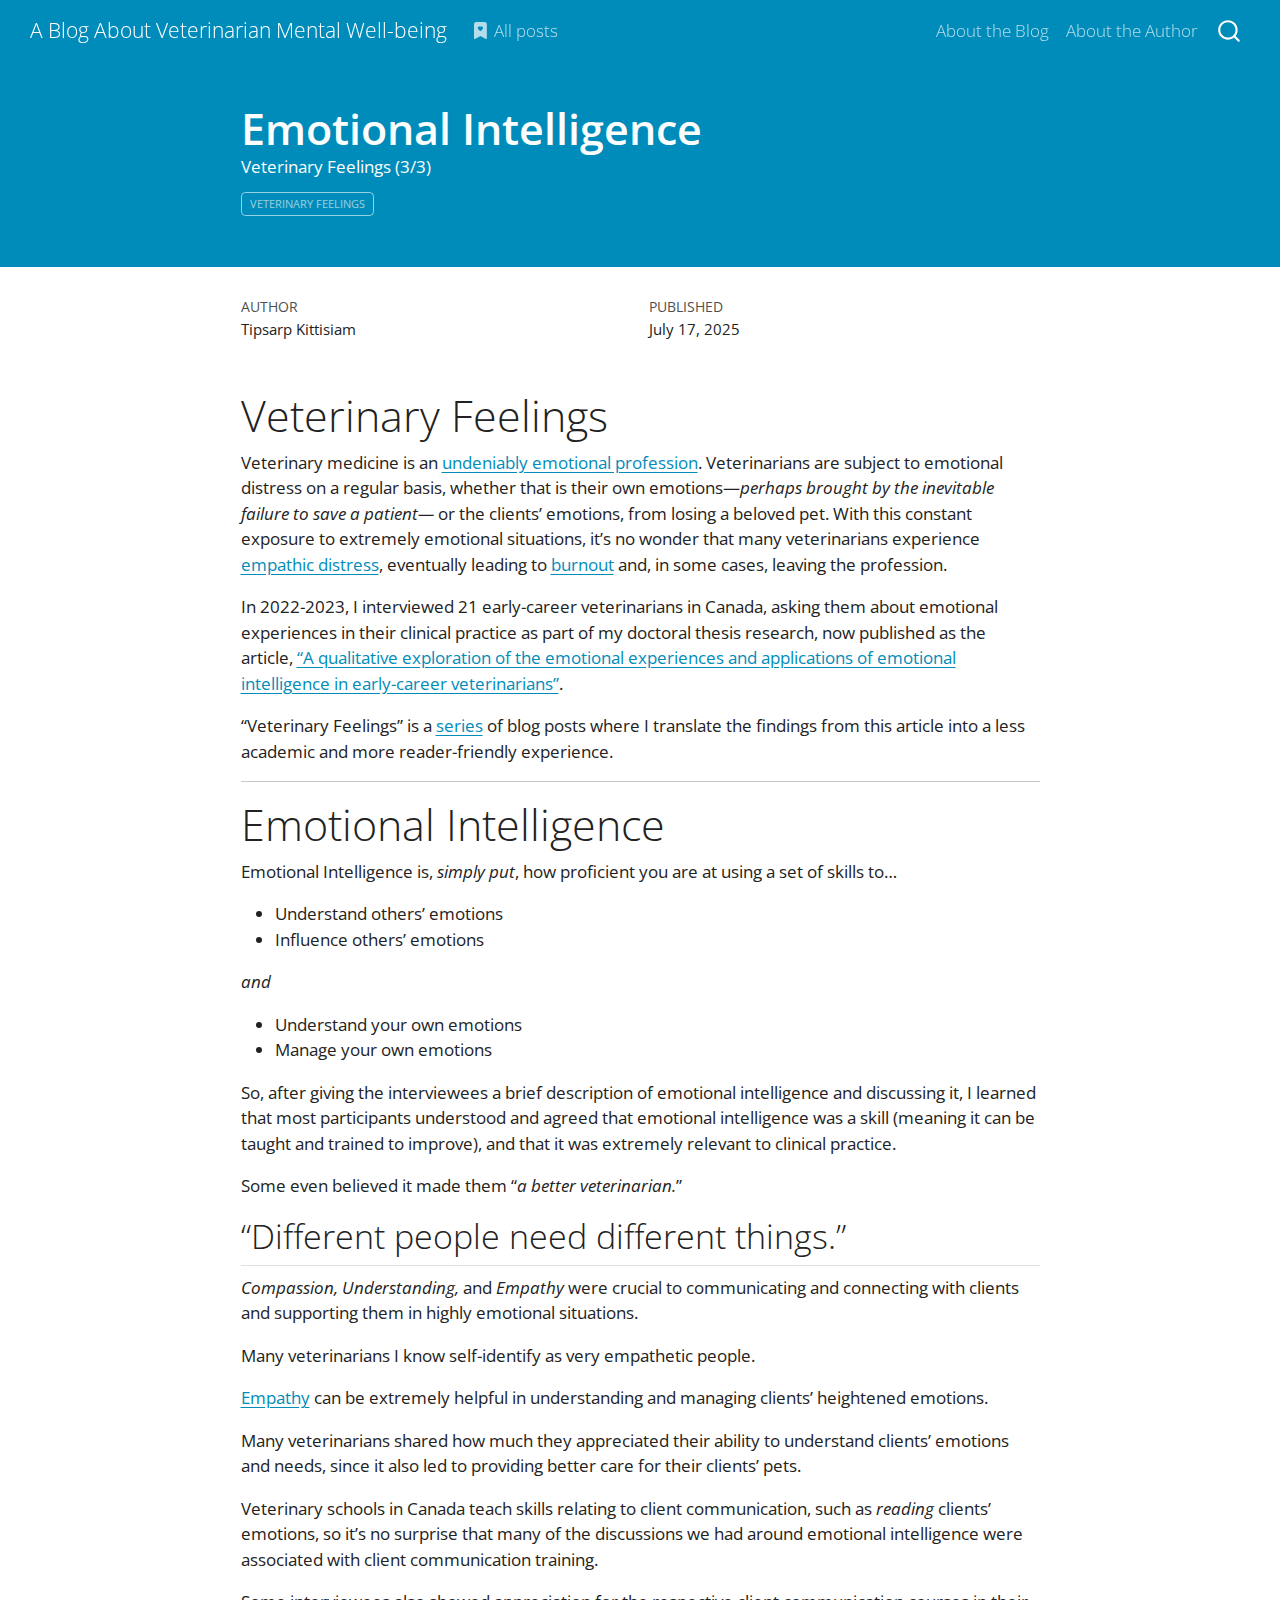
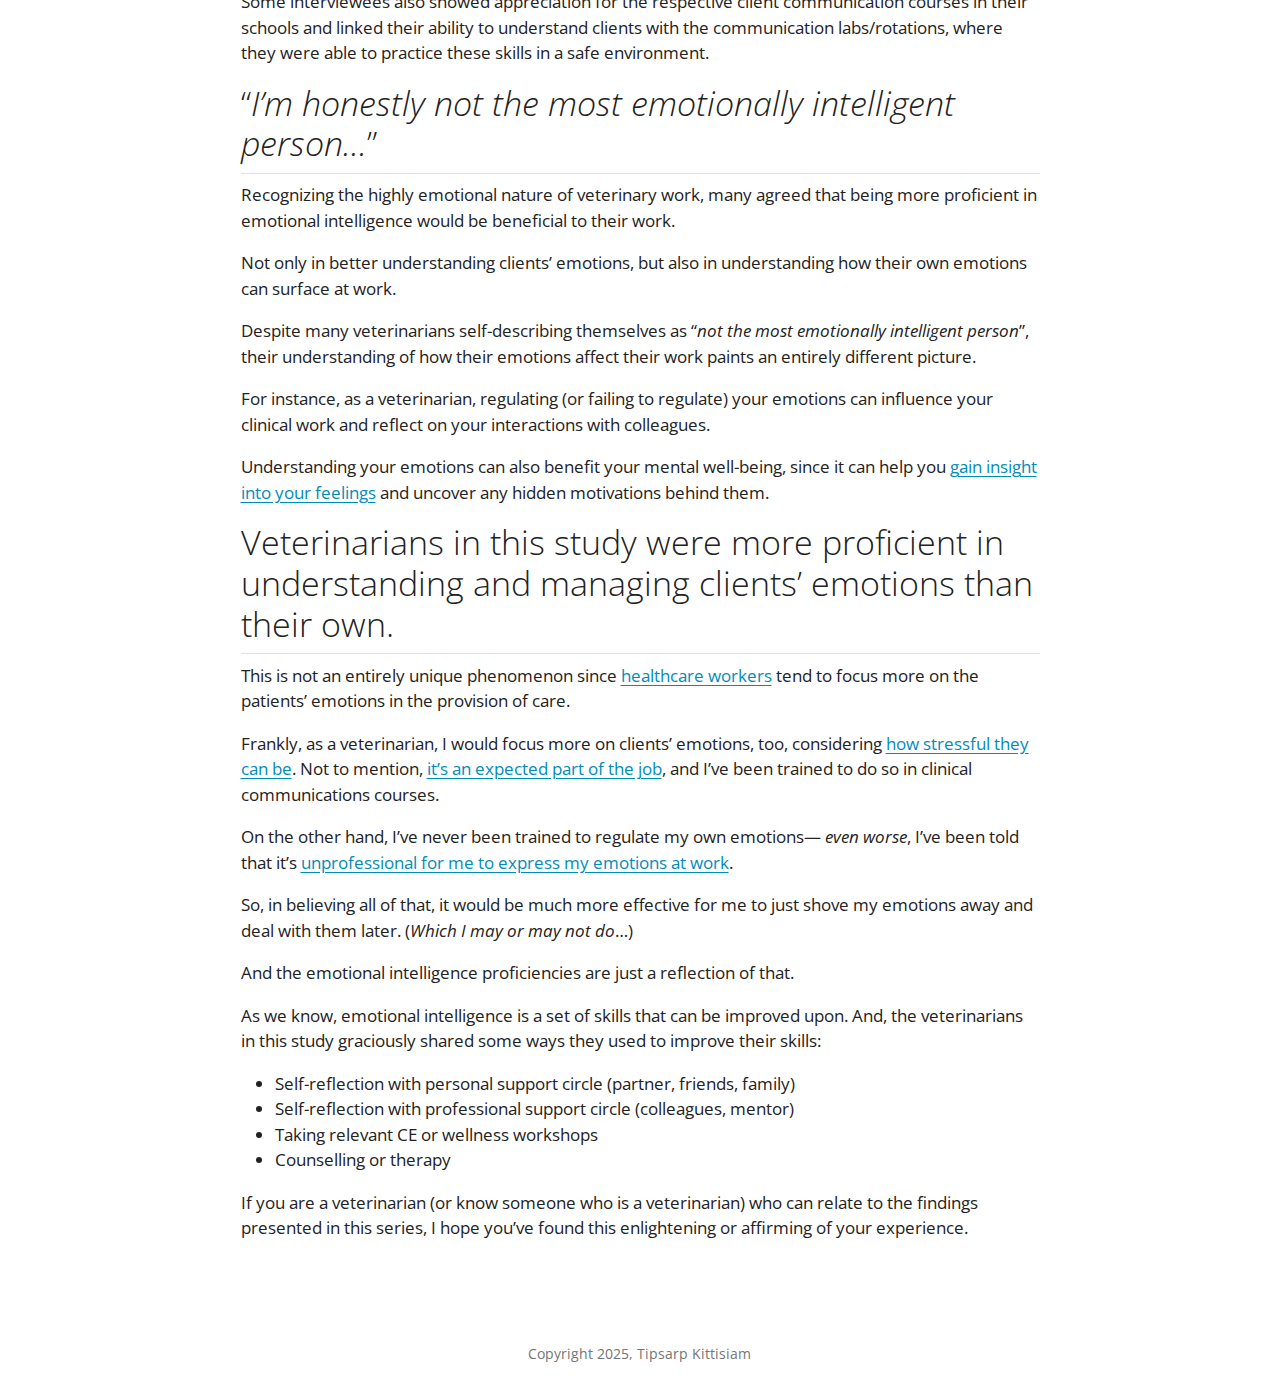
<file: docs/posts/20250717.html>
<!DOCTYPE html>
<html xmlns="http://www.w3.org/1999/xhtml" lang="en" xml:lang="en"><head>

<meta charset="utf-8">
<meta name="generator" content="quarto-1.5.43">

<meta name="viewport" content="width=device-width, initial-scale=1.0, user-scalable=yes">

<meta name="author" content="Tipsarp Kittisiam">
<meta name="dcterms.date" content="2025-07-17">
<meta name="description" content="Veterinary Feelings (3/3)">

<title>A Blog About Veterinarian Mental Well-being – Emotional Intelligence</title>
<style>
code{white-space: pre-wrap;}
span.smallcaps{font-variant: small-caps;}
div.columns{display: flex; gap: min(4vw, 1.5em);}
div.column{flex: auto; overflow-x: auto;}
div.hanging-indent{margin-left: 1.5em; text-indent: -1.5em;}
ul.task-list{list-style: none;}
ul.task-list li input[type="checkbox"] {
  width: 0.8em;
  margin: 0 0.8em 0.2em -1em; /* quarto-specific, see https://github.com/quarto-dev/quarto-cli/issues/4556 */ 
  vertical-align: middle;
}
</style>


<script src="../site_libs/quarto-nav/quarto-nav.js"></script>
<script src="../site_libs/quarto-nav/headroom.min.js"></script>
<script src="../site_libs/clipboard/clipboard.min.js"></script>
<script src="../site_libs/quarto-search/autocomplete.umd.js"></script>
<script src="../site_libs/quarto-search/fuse.min.js"></script>
<script src="../site_libs/quarto-search/quarto-search.js"></script>
<meta name="quarto:offset" content="../">
<script src="../site_libs/quarto-html/quarto.js"></script>
<script src="../site_libs/quarto-html/popper.min.js"></script>
<script src="../site_libs/quarto-html/tippy.umd.min.js"></script>
<script src="../site_libs/quarto-html/anchor.min.js"></script>
<link href="../site_libs/quarto-html/tippy.css" rel="stylesheet">
<link href="../site_libs/quarto-html/quarto-syntax-highlighting.css" rel="stylesheet" id="quarto-text-highlighting-styles">
<script src="../site_libs/bootstrap/bootstrap.min.js"></script>
<link href="../site_libs/bootstrap/bootstrap-icons.css" rel="stylesheet">
<link href="../site_libs/bootstrap/bootstrap.min.css" rel="stylesheet" id="quarto-bootstrap" data-mode="light">
<script id="quarto-search-options" type="application/json">{
  "location": "navbar",
  "copy-button": false,
  "collapse-after": 3,
  "panel-placement": "end",
  "type": "overlay",
  "limit": 50,
  "keyboard-shortcut": [
    "f",
    "/",
    "s"
  ],
  "show-item-context": false,
  "language": {
    "search-no-results-text": "No results",
    "search-matching-documents-text": "matching documents",
    "search-copy-link-title": "Copy link to search",
    "search-hide-matches-text": "Hide additional matches",
    "search-more-match-text": "more match in this document",
    "search-more-matches-text": "more matches in this document",
    "search-clear-button-title": "Clear",
    "search-text-placeholder": "",
    "search-detached-cancel-button-title": "Cancel",
    "search-submit-button-title": "Submit",
    "search-label": "Search"
  }
}</script>


<link rel="stylesheet" href="../styles.css">
</head>

<body class="nav-fixed fullcontent">

<div id="quarto-search-results"></div>
  <header id="quarto-header" class="headroom fixed-top quarto-banner">
    <nav class="navbar navbar-expand-lg " data-bs-theme="dark">
      <div class="navbar-container container-fluid">
      <div class="navbar-brand-container mx-auto">
    <a class="navbar-brand" href="../index.html">
    <span class="navbar-title">A Blog About Veterinarian Mental Well-being</span>
    </a>
  </div>
            <div id="quarto-search" class="" title="Search"></div>
          <button class="navbar-toggler" type="button" data-bs-toggle="collapse" data-bs-target="#navbarCollapse" aria-controls="navbarCollapse" role="menu" aria-expanded="false" aria-label="Toggle navigation" onclick="if (window.quartoToggleHeadroom) { window.quartoToggleHeadroom(); }">
  <span class="navbar-toggler-icon"></span>
</button>
          <div class="collapse navbar-collapse" id="navbarCollapse">
            <ul class="navbar-nav navbar-nav-scroll me-auto">
  <li class="nav-item">
    <a class="nav-link" href="../index.html"> <i class="bi bi-bookmark-heart-fill" role="img">
</i> 
<span class="menu-text">All posts</span></a>
  </li>  
</ul>
            <ul class="navbar-nav navbar-nav-scroll ms-auto">
  <li class="nav-item">
    <a class="nav-link" href="../about.html"> 
<span class="menu-text">About the Blog</span></a>
  </li>  
  <li class="nav-item">
    <a class="nav-link" href="https://minnie-kitt.github.io/"> 
<span class="menu-text">About the Author</span></a>
  </li>  
</ul>
          </div> <!-- /navcollapse -->
            <div class="quarto-navbar-tools">
</div>
      </div> <!-- /container-fluid -->
    </nav>
</header>
<!-- content -->
<header id="title-block-header" class="quarto-title-block default page-columns page-full">
  <div class="quarto-title-banner page-columns page-full">
    <div class="quarto-title column-body">
      <h1 class="title">Emotional Intelligence</h1>
                  <div>
        <div class="description">
          Veterinary Feelings (3/3)
        </div>
      </div>
                          <div class="quarto-categories">
                <div class="quarto-category">Veterinary Feelings</div>
              </div>
                  </div>
  </div>
    
  
  <div class="quarto-title-meta">

      <div>
      <div class="quarto-title-meta-heading">Author</div>
      <div class="quarto-title-meta-contents">
               <p>Tipsarp Kittisiam </p>
            </div>
    </div>
      
      <div>
      <div class="quarto-title-meta-heading">Published</div>
      <div class="quarto-title-meta-contents">
        <p class="date">July 17, 2025</p>
      </div>
    </div>
    
      
    </div>
    
  
  </header><div id="quarto-content" class="quarto-container page-columns page-rows-contents page-layout-article page-navbar">
<!-- sidebar -->
<!-- margin-sidebar -->
    
<!-- main -->
<main class="content quarto-banner-title-block" id="quarto-document-content">





<section id="veterinary-feelings" class="level1">
<h1>Veterinary Feelings</h1>
<p>Veterinary medicine is an <a href="https://doi.org/10.1177/0891241611435099">undeniably emotional profession</a>. Veterinarians are subject to emotional distress on a regular basis, whether that is their own emotions—<em>perhaps brought by the inevitable failure to save a patient—</em> or the clients’ emotions, from losing a beloved pet. With this constant exposure to extremely emotional situations, it’s no wonder that many veterinarians experience <a href="https://doi.org/10.1016/B0-08-043076-7/01739-3">empathic distress</a>, eventually leading to <a href="https://doi.org/10.1080/00480169.2019.1669504">burnout</a> and, in some cases, leaving the profession.</p>
<p>In 2022-2023, I interviewed 21 early-career veterinarians in Canada, asking them about emotional experiences in their clinical practice as part of my doctoral thesis research, now published as the article, <a href="https://doi.org/10.1002/vetr.5599">“A qualitative exploration of the emotional experiences and applications of emotional intelligence in early-career veterinarians”</a>.</p>
<p>“Veterinary Feelings” is a <a href="https://minnie-kitt.github.io/vmh-blog/#category=Veterinary%20Feelings">series</a> of blog posts where I translate the findings from this article into a less academic and more reader-friendly experience.</p>
<hr>
</section>
<section id="emotional-intelligence" class="level1">
<h1>Emotional Intelligence</h1>
<p>Emotional Intelligence is, <em>simply put</em>, how proficient you are at using a set of skills to…</p>
<ul>
<li>Understand others’ emotions</li>
<li>Influence others’ emotions</li>
</ul>
<p><em>and</em></p>
<ul>
<li>Understand your own emotions</li>
<li>Manage your own emotions</li>
</ul>
<p>So, after giving the interviewees a brief description of emotional intelligence and discussing it, I learned that most participants understood and agreed that emotional intelligence was a skill (meaning it can be taught and trained to improve), and that it was extremely relevant to clinical practice.</p>
<p>Some even believed it made them “<em>a better veterinarian.</em>”</p>
<section id="different-people-need-different-things." class="level2">
<h2 class="anchored" data-anchor-id="different-people-need-different-things.">“Different people need different things.”</h2>
<p><em>Compassion, Understanding,</em> and <em>Empathy</em> were crucial to communicating and connecting with clients and supporting them in highly emotional situations.</p>
<p>Many veterinarians I know self-identify as very empathetic people.</p>
<p><a href="https://pmc.ncbi.nlm.nih.gov/articles/PMC5513638/#section3-2374373517699267">Empathy</a> can be extremely helpful in understanding and managing clients’ heightened emotions.</p>
<p>Many veterinarians shared how much they appreciated their ability to understand clients’ emotions and needs, since it also led to providing better care for their clients’ pets.</p>
<p>Veterinary schools in Canada teach skills relating to client communication, such as <em>reading</em> clients’ emotions, so it’s no surprise that many of the discussions we had around emotional intelligence were associated with client communication training.</p>
<p>Some interviewees also showed appreciation for the respective client communication courses in their schools and linked their ability to understand clients with the communication labs/rotations, where they were able to practice these skills in a safe environment.</p>
</section>
<section id="im-honestly-not-the-most-emotionally-intelligent-person" class="level2">
<h2 class="anchored" data-anchor-id="im-honestly-not-the-most-emotionally-intelligent-person">“<em>I’m honestly not the most emotionally intelligent person…</em>”</h2>
<p>Recognizing the highly emotional nature of veterinary work, many agreed that being more proficient in emotional intelligence would be beneficial to their work.</p>
<p>Not only in better understanding clients’ emotions, but also in understanding how their own emotions can surface at work.</p>
<p>Despite many veterinarians self-describing themselves as “<em>not the most emotionally intelligent person</em>”, their understanding of how their emotions affect their work paints an entirely different picture.</p>
<p>For instance, as a veterinarian, regulating (or failing to regulate) your emotions can influence your clinical work and reflect on your interactions with colleagues.</p>
<p>Understanding your emotions can also benefit your mental well-being, since it can help you <a href="https://positivepsychology.com/understanding-emotions/#the-important-role-of-negative-emotions">gain insight into your feelings</a> and uncover any hidden motivations behind them.</p>
</section>
<section id="veterinarians-in-this-study-were-more-proficient-in-understanding-and-managing-clients-emotions-than-their-own." class="level2">
<h2 class="anchored" data-anchor-id="veterinarians-in-this-study-were-more-proficient-in-understanding-and-managing-clients-emotions-than-their-own.">Veterinarians in this study were more proficient in understanding and managing clients’ emotions than their own.</h2>
<p>This is not an entirely unique phenomenon since <a href="https://www.frontiersin.org/journals/sociology/articles/10.3389/fsoc.2021.640384/full">healthcare workers</a> tend to focus more on the patients’ emotions in the provision of care.</p>
<p>Frankly, as a veterinarian, I would focus more on clients’ emotions, too, considering <a href="../posts/20250704.html">how stressful they can be</a>. Not to mention, <a href="https://doi.org/10.1177/089124161143509">it’s an expected part of the job</a>, and I’ve been trained to do so in clinical communications courses.</p>
<p>On the other hand, I’ve never been trained to regulate my own emotions— <em>even worse</em>, I’ve been told that it’s <a href="../posts/20250710.html">unprofessional for me to express my emotions at work</a>.</p>
<p>So, in believing all of that, it would be much more effective for me to just shove my emotions away and deal with them later. (<em>Which I may or may not do</em>…)</p>
<p>And the emotional intelligence proficiencies are just a reflection of that.</p>
<p>As we know, emotional intelligence is a set of skills that can be improved upon. And, the veterinarians in this study graciously shared some ways they used to improve their skills:</p>
<ul>
<li>Self-reflection with personal support circle (partner, friends, family)</li>
<li>Self-reflection with professional support circle (colleagues, mentor)</li>
<li>Taking relevant CE or wellness workshops</li>
<li>Counselling or therapy</li>
</ul>
<p>If you are a veterinarian (or know someone who is a veterinarian) who can relate to the findings presented in this series, I hope you’ve found this enlightening or affirming of your experience.</p>


</section>
</section>

<a onclick="window.scrollTo(0, 0); return false;" role="button" id="quarto-back-to-top"><i class="bi bi-arrow-up"></i> Back to top</a></main> <!-- /main -->
<script id="quarto-html-after-body" type="application/javascript">
window.document.addEventListener("DOMContentLoaded", function (event) {
  const toggleBodyColorMode = (bsSheetEl) => {
    const mode = bsSheetEl.getAttribute("data-mode");
    const bodyEl = window.document.querySelector("body");
    if (mode === "dark") {
      bodyEl.classList.add("quarto-dark");
      bodyEl.classList.remove("quarto-light");
    } else {
      bodyEl.classList.add("quarto-light");
      bodyEl.classList.remove("quarto-dark");
    }
  }
  const toggleBodyColorPrimary = () => {
    const bsSheetEl = window.document.querySelector("link#quarto-bootstrap");
    if (bsSheetEl) {
      toggleBodyColorMode(bsSheetEl);
    }
  }
  toggleBodyColorPrimary();  
  const icon = "";
  const anchorJS = new window.AnchorJS();
  anchorJS.options = {
    placement: 'right',
    icon: icon
  };
  anchorJS.add('.anchored');
  const isCodeAnnotation = (el) => {
    for (const clz of el.classList) {
      if (clz.startsWith('code-annotation-')) {                     
        return true;
      }
    }
    return false;
  }
  const onCopySuccess = function(e) {
    // button target
    const button = e.trigger;
    // don't keep focus
    button.blur();
    // flash "checked"
    button.classList.add('code-copy-button-checked');
    var currentTitle = button.getAttribute("title");
    button.setAttribute("title", "Copied!");
    let tooltip;
    if (window.bootstrap) {
      button.setAttribute("data-bs-toggle", "tooltip");
      button.setAttribute("data-bs-placement", "left");
      button.setAttribute("data-bs-title", "Copied!");
      tooltip = new bootstrap.Tooltip(button, 
        { trigger: "manual", 
          customClass: "code-copy-button-tooltip",
          offset: [0, -8]});
      tooltip.show();    
    }
    setTimeout(function() {
      if (tooltip) {
        tooltip.hide();
        button.removeAttribute("data-bs-title");
        button.removeAttribute("data-bs-toggle");
        button.removeAttribute("data-bs-placement");
      }
      button.setAttribute("title", currentTitle);
      button.classList.remove('code-copy-button-checked');
    }, 1000);
    // clear code selection
    e.clearSelection();
  }
  const getTextToCopy = function(trigger) {
      const codeEl = trigger.previousElementSibling.cloneNode(true);
      for (const childEl of codeEl.children) {
        if (isCodeAnnotation(childEl)) {
          childEl.remove();
        }
      }
      return codeEl.innerText;
  }
  const clipboard = new window.ClipboardJS('.code-copy-button:not([data-in-quarto-modal])', {
    text: getTextToCopy
  });
  clipboard.on('success', onCopySuccess);
  if (window.document.getElementById('quarto-embedded-source-code-modal')) {
    // For code content inside modals, clipBoardJS needs to be initialized with a container option
    // TODO: Check when it could be a function (https://github.com/zenorocha/clipboard.js/issues/860)
    const clipboardModal = new window.ClipboardJS('.code-copy-button[data-in-quarto-modal]', {
      text: getTextToCopy,
      container: window.document.getElementById('quarto-embedded-source-code-modal')
    });
    clipboardModal.on('success', onCopySuccess);
  }
    var localhostRegex = new RegExp(/^(?:http|https):\/\/localhost\:?[0-9]*\//);
    var mailtoRegex = new RegExp(/^mailto:/);
      var filterRegex = new RegExp('/' + window.location.host + '/');
    var isInternal = (href) => {
        return filterRegex.test(href) || localhostRegex.test(href) || mailtoRegex.test(href);
    }
    // Inspect non-navigation links and adorn them if external
 	var links = window.document.querySelectorAll('a[href]:not(.nav-link):not(.navbar-brand):not(.toc-action):not(.sidebar-link):not(.sidebar-item-toggle):not(.pagination-link):not(.no-external):not([aria-hidden]):not(.dropdown-item):not(.quarto-navigation-tool):not(.about-link)');
    for (var i=0; i<links.length; i++) {
      const link = links[i];
      if (!isInternal(link.href)) {
        // undo the damage that might have been done by quarto-nav.js in the case of
        // links that we want to consider external
        if (link.dataset.originalHref !== undefined) {
          link.href = link.dataset.originalHref;
        }
      }
    }
  function tippyHover(el, contentFn, onTriggerFn, onUntriggerFn) {
    const config = {
      allowHTML: true,
      maxWidth: 500,
      delay: 100,
      arrow: false,
      appendTo: function(el) {
          return el.parentElement;
      },
      interactive: true,
      interactiveBorder: 10,
      theme: 'quarto',
      placement: 'bottom-start',
    };
    if (contentFn) {
      config.content = contentFn;
    }
    if (onTriggerFn) {
      config.onTrigger = onTriggerFn;
    }
    if (onUntriggerFn) {
      config.onUntrigger = onUntriggerFn;
    }
    window.tippy(el, config); 
  }
  const noterefs = window.document.querySelectorAll('a[role="doc-noteref"]');
  for (var i=0; i<noterefs.length; i++) {
    const ref = noterefs[i];
    tippyHover(ref, function() {
      // use id or data attribute instead here
      let href = ref.getAttribute('data-footnote-href') || ref.getAttribute('href');
      try { href = new URL(href).hash; } catch {}
      const id = href.replace(/^#\/?/, "");
      const note = window.document.getElementById(id);
      if (note) {
        return note.innerHTML;
      } else {
        return "";
      }
    });
  }
  const xrefs = window.document.querySelectorAll('a.quarto-xref');
  const processXRef = (id, note) => {
    // Strip column container classes
    const stripColumnClz = (el) => {
      el.classList.remove("page-full", "page-columns");
      if (el.children) {
        for (const child of el.children) {
          stripColumnClz(child);
        }
      }
    }
    stripColumnClz(note)
    if (id === null || id.startsWith('sec-')) {
      // Special case sections, only their first couple elements
      const container = document.createElement("div");
      if (note.children && note.children.length > 2) {
        container.appendChild(note.children[0].cloneNode(true));
        for (let i = 1; i < note.children.length; i++) {
          const child = note.children[i];
          if (child.tagName === "P" && child.innerText === "") {
            continue;
          } else {
            container.appendChild(child.cloneNode(true));
            break;
          }
        }
        if (window.Quarto?.typesetMath) {
          window.Quarto.typesetMath(container);
        }
        return container.innerHTML
      } else {
        if (window.Quarto?.typesetMath) {
          window.Quarto.typesetMath(note);
        }
        return note.innerHTML;
      }
    } else {
      // Remove any anchor links if they are present
      const anchorLink = note.querySelector('a.anchorjs-link');
      if (anchorLink) {
        anchorLink.remove();
      }
      if (window.Quarto?.typesetMath) {
        window.Quarto.typesetMath(note);
      }
      // TODO in 1.5, we should make sure this works without a callout special case
      if (note.classList.contains("callout")) {
        return note.outerHTML;
      } else {
        return note.innerHTML;
      }
    }
  }
  for (var i=0; i<xrefs.length; i++) {
    const xref = xrefs[i];
    tippyHover(xref, undefined, function(instance) {
      instance.disable();
      let url = xref.getAttribute('href');
      let hash = undefined; 
      if (url.startsWith('#')) {
        hash = url;
      } else {
        try { hash = new URL(url).hash; } catch {}
      }
      if (hash) {
        const id = hash.replace(/^#\/?/, "");
        const note = window.document.getElementById(id);
        if (note !== null) {
          try {
            const html = processXRef(id, note.cloneNode(true));
            instance.setContent(html);
          } finally {
            instance.enable();
            instance.show();
          }
        } else {
          // See if we can fetch this
          fetch(url.split('#')[0])
          .then(res => res.text())
          .then(html => {
            const parser = new DOMParser();
            const htmlDoc = parser.parseFromString(html, "text/html");
            const note = htmlDoc.getElementById(id);
            if (note !== null) {
              const html = processXRef(id, note);
              instance.setContent(html);
            } 
          }).finally(() => {
            instance.enable();
            instance.show();
          });
        }
      } else {
        // See if we can fetch a full url (with no hash to target)
        // This is a special case and we should probably do some content thinning / targeting
        fetch(url)
        .then(res => res.text())
        .then(html => {
          const parser = new DOMParser();
          const htmlDoc = parser.parseFromString(html, "text/html");
          const note = htmlDoc.querySelector('main.content');
          if (note !== null) {
            // This should only happen for chapter cross references
            // (since there is no id in the URL)
            // remove the first header
            if (note.children.length > 0 && note.children[0].tagName === "HEADER") {
              note.children[0].remove();
            }
            const html = processXRef(null, note);
            instance.setContent(html);
          } 
        }).finally(() => {
          instance.enable();
          instance.show();
        });
      }
    }, function(instance) {
    });
  }
      let selectedAnnoteEl;
      const selectorForAnnotation = ( cell, annotation) => {
        let cellAttr = 'data-code-cell="' + cell + '"';
        let lineAttr = 'data-code-annotation="' +  annotation + '"';
        const selector = 'span[' + cellAttr + '][' + lineAttr + ']';
        return selector;
      }
      const selectCodeLines = (annoteEl) => {
        const doc = window.document;
        const targetCell = annoteEl.getAttribute("data-target-cell");
        const targetAnnotation = annoteEl.getAttribute("data-target-annotation");
        const annoteSpan = window.document.querySelector(selectorForAnnotation(targetCell, targetAnnotation));
        const lines = annoteSpan.getAttribute("data-code-lines").split(",");
        const lineIds = lines.map((line) => {
          return targetCell + "-" + line;
        })
        let top = null;
        let height = null;
        let parent = null;
        if (lineIds.length > 0) {
            //compute the position of the single el (top and bottom and make a div)
            const el = window.document.getElementById(lineIds[0]);
            top = el.offsetTop;
            height = el.offsetHeight;
            parent = el.parentElement.parentElement;
          if (lineIds.length > 1) {
            const lastEl = window.document.getElementById(lineIds[lineIds.length - 1]);
            const bottom = lastEl.offsetTop + lastEl.offsetHeight;
            height = bottom - top;
          }
          if (top !== null && height !== null && parent !== null) {
            // cook up a div (if necessary) and position it 
            let div = window.document.getElementById("code-annotation-line-highlight");
            if (div === null) {
              div = window.document.createElement("div");
              div.setAttribute("id", "code-annotation-line-highlight");
              div.style.position = 'absolute';
              parent.appendChild(div);
            }
            div.style.top = top - 2 + "px";
            div.style.height = height + 4 + "px";
            div.style.left = 0;
            let gutterDiv = window.document.getElementById("code-annotation-line-highlight-gutter");
            if (gutterDiv === null) {
              gutterDiv = window.document.createElement("div");
              gutterDiv.setAttribute("id", "code-annotation-line-highlight-gutter");
              gutterDiv.style.position = 'absolute';
              const codeCell = window.document.getElementById(targetCell);
              const gutter = codeCell.querySelector('.code-annotation-gutter');
              gutter.appendChild(gutterDiv);
            }
            gutterDiv.style.top = top - 2 + "px";
            gutterDiv.style.height = height + 4 + "px";
          }
          selectedAnnoteEl = annoteEl;
        }
      };
      const unselectCodeLines = () => {
        const elementsIds = ["code-annotation-line-highlight", "code-annotation-line-highlight-gutter"];
        elementsIds.forEach((elId) => {
          const div = window.document.getElementById(elId);
          if (div) {
            div.remove();
          }
        });
        selectedAnnoteEl = undefined;
      };
        // Handle positioning of the toggle
    window.addEventListener(
      "resize",
      throttle(() => {
        elRect = undefined;
        if (selectedAnnoteEl) {
          selectCodeLines(selectedAnnoteEl);
        }
      }, 10)
    );
    function throttle(fn, ms) {
    let throttle = false;
    let timer;
      return (...args) => {
        if(!throttle) { // first call gets through
            fn.apply(this, args);
            throttle = true;
        } else { // all the others get throttled
            if(timer) clearTimeout(timer); // cancel #2
            timer = setTimeout(() => {
              fn.apply(this, args);
              timer = throttle = false;
            }, ms);
        }
      };
    }
      // Attach click handler to the DT
      const annoteDls = window.document.querySelectorAll('dt[data-target-cell]');
      for (const annoteDlNode of annoteDls) {
        annoteDlNode.addEventListener('click', (event) => {
          const clickedEl = event.target;
          if (clickedEl !== selectedAnnoteEl) {
            unselectCodeLines();
            const activeEl = window.document.querySelector('dt[data-target-cell].code-annotation-active');
            if (activeEl) {
              activeEl.classList.remove('code-annotation-active');
            }
            selectCodeLines(clickedEl);
            clickedEl.classList.add('code-annotation-active');
          } else {
            // Unselect the line
            unselectCodeLines();
            clickedEl.classList.remove('code-annotation-active');
          }
        });
      }
  const findCites = (el) => {
    const parentEl = el.parentElement;
    if (parentEl) {
      const cites = parentEl.dataset.cites;
      if (cites) {
        return {
          el,
          cites: cites.split(' ')
        };
      } else {
        return findCites(el.parentElement)
      }
    } else {
      return undefined;
    }
  };
  var bibliorefs = window.document.querySelectorAll('a[role="doc-biblioref"]');
  for (var i=0; i<bibliorefs.length; i++) {
    const ref = bibliorefs[i];
    const citeInfo = findCites(ref);
    if (citeInfo) {
      tippyHover(citeInfo.el, function() {
        var popup = window.document.createElement('div');
        citeInfo.cites.forEach(function(cite) {
          var citeDiv = window.document.createElement('div');
          citeDiv.classList.add('hanging-indent');
          citeDiv.classList.add('csl-entry');
          var biblioDiv = window.document.getElementById('ref-' + cite);
          if (biblioDiv) {
            citeDiv.innerHTML = biblioDiv.innerHTML;
          }
          popup.appendChild(citeDiv);
        });
        return popup.innerHTML;
      });
    }
  }
});
</script>
</div> <!-- /content -->
<footer class="footer">
  <div class="nav-footer">
    <div class="nav-footer-left">
      &nbsp;
    </div>   
    <div class="nav-footer-center">
<p>Copyright 2025, Tipsarp Kittisiam</p>
</div>
    <div class="nav-footer-right">
      &nbsp;
    </div>
  </div>
</footer>




</body></html>
</file>
<file: docs/site_libs/quarto-html/tippy.css>
.tippy-box[data-animation=fade][data-state=hidden]{opacity:0}[data-tippy-root]{max-width:calc(100vw - 10px)}.tippy-box{position:relative;background-color:#333;color:#fff;border-radius:4px;font-size:14px;line-height:1.4;white-space:normal;outline:0;transition-property:transform,visibility,opacity}.tippy-box[data-placement^=top]>.tippy-arrow{bottom:0}.tippy-box[data-placement^=top]>.tippy-arrow:before{bottom:-7px;left:0;border-width:8px 8px 0;border-top-color:initial;transform-origin:center top}.tippy-box[data-placement^=bottom]>.tippy-arrow{top:0}.tippy-box[data-placement^=bottom]>.tippy-arrow:before{top:-7px;left:0;border-width:0 8px 8px;border-bottom-color:initial;transform-origin:center bottom}.tippy-box[data-placement^=left]>.tippy-arrow{right:0}.tippy-box[data-placement^=left]>.tippy-arrow:before{border-width:8px 0 8px 8px;border-left-color:initial;right:-7px;transform-origin:center left}.tippy-box[data-placement^=right]>.tippy-arrow{left:0}.tippy-box[data-placement^=right]>.tippy-arrow:before{left:-7px;border-width:8px 8px 8px 0;border-right-color:initial;transform-origin:center right}.tippy-box[data-inertia][data-state=visible]{transition-timing-function:cubic-bezier(.54,1.5,.38,1.11)}.tippy-arrow{width:16px;height:16px;color:#333}.tippy-arrow:before{content:"";position:absolute;border-color:transparent;border-style:solid}.tippy-content{position:relative;padding:5px 9px;z-index:1}
</file>
<file: docs/site_libs/quarto-html/quarto-syntax-highlighting.css>
/* quarto syntax highlight colors */
:root {
  --quarto-hl-ot-color: #003B4F;
  --quarto-hl-at-color: #657422;
  --quarto-hl-ss-color: #20794D;
  --quarto-hl-an-color: #5E5E5E;
  --quarto-hl-fu-color: #4758AB;
  --quarto-hl-st-color: #20794D;
  --quarto-hl-cf-color: #003B4F;
  --quarto-hl-op-color: #5E5E5E;
  --quarto-hl-er-color: #AD0000;
  --quarto-hl-bn-color: #AD0000;
  --quarto-hl-al-color: #AD0000;
  --quarto-hl-va-color: #111111;
  --quarto-hl-bu-color: inherit;
  --quarto-hl-ex-color: inherit;
  --quarto-hl-pp-color: #AD0000;
  --quarto-hl-in-color: #5E5E5E;
  --quarto-hl-vs-color: #20794D;
  --quarto-hl-wa-color: #5E5E5E;
  --quarto-hl-do-color: #5E5E5E;
  --quarto-hl-im-color: #00769E;
  --quarto-hl-ch-color: #20794D;
  --quarto-hl-dt-color: #AD0000;
  --quarto-hl-fl-color: #AD0000;
  --quarto-hl-co-color: #5E5E5E;
  --quarto-hl-cv-color: #5E5E5E;
  --quarto-hl-cn-color: #8f5902;
  --quarto-hl-sc-color: #5E5E5E;
  --quarto-hl-dv-color: #AD0000;
  --quarto-hl-kw-color: #003B4F;
}

/* other quarto variables */
:root {
  --quarto-font-monospace: SFMono-Regular, Menlo, Monaco, Consolas, "Liberation Mono", "Courier New", monospace;
}

pre > code.sourceCode > span {
  color: #003B4F;
}

code span {
  color: #003B4F;
}

code.sourceCode > span {
  color: #003B4F;
}

div.sourceCode,
div.sourceCode pre.sourceCode {
  color: #003B4F;
}

code span.ot {
  color: #003B4F;
  font-style: inherit;
}

code span.at {
  color: #657422;
  font-style: inherit;
}

code span.ss {
  color: #20794D;
  font-style: inherit;
}

code span.an {
  color: #5E5E5E;
  font-style: inherit;
}

code span.fu {
  color: #4758AB;
  font-style: inherit;
}

code span.st {
  color: #20794D;
  font-style: inherit;
}

code span.cf {
  color: #003B4F;
  font-weight: bold;
  font-style: inherit;
}

code span.op {
  color: #5E5E5E;
  font-style: inherit;
}

code span.er {
  color: #AD0000;
  font-style: inherit;
}

code span.bn {
  color: #AD0000;
  font-style: inherit;
}

code span.al {
  color: #AD0000;
  font-style: inherit;
}

code span.va {
  color: #111111;
  font-style: inherit;
}

code span.bu {
  font-style: inherit;
}

code span.ex {
  font-style: inherit;
}

code span.pp {
  color: #AD0000;
  font-style: inherit;
}

code span.in {
  color: #5E5E5E;
  font-style: inherit;
}

code span.vs {
  color: #20794D;
  font-style: inherit;
}

code span.wa {
  color: #5E5E5E;
  font-style: italic;
}

code span.do {
  color: #5E5E5E;
  font-style: italic;
}

code span.im {
  color: #00769E;
  font-style: inherit;
}

code span.ch {
  color: #20794D;
  font-style: inherit;
}

code span.dt {
  color: #AD0000;
  font-style: inherit;
}

code span.fl {
  color: #AD0000;
  font-style: inherit;
}

code span.co {
  color: #5E5E5E;
  font-style: inherit;
}

code span.cv {
  color: #5E5E5E;
  font-style: italic;
}

code span.cn {
  color: #8f5902;
  font-style: inherit;
}

code span.sc {
  color: #5E5E5E;
  font-style: inherit;
}

code span.dv {
  color: #AD0000;
  font-style: inherit;
}

code span.kw {
  color: #003B4F;
  font-weight: bold;
  font-style: inherit;
}

.prevent-inlining {
  content: "</";
}

/*# sourceMappingURL=debc5d5d77c3f9108843748ff7464032.css.map */
</file>
